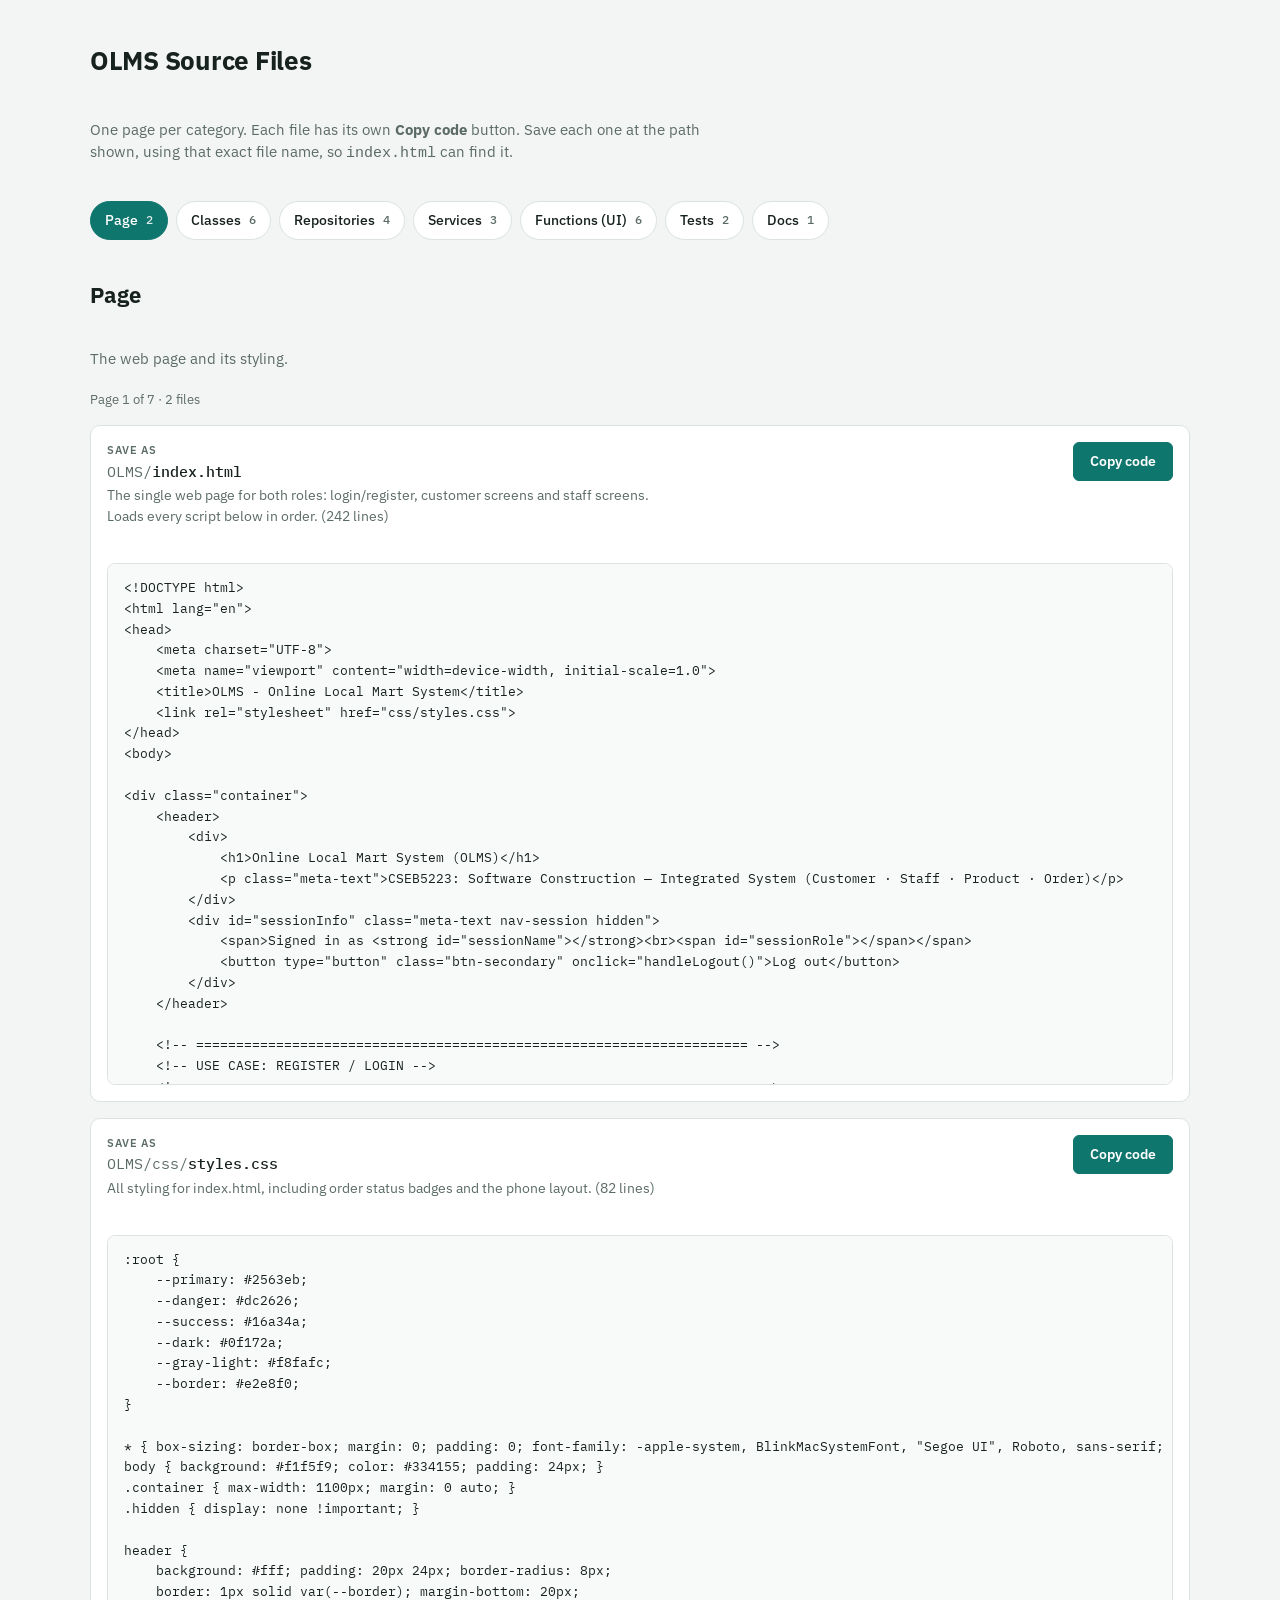
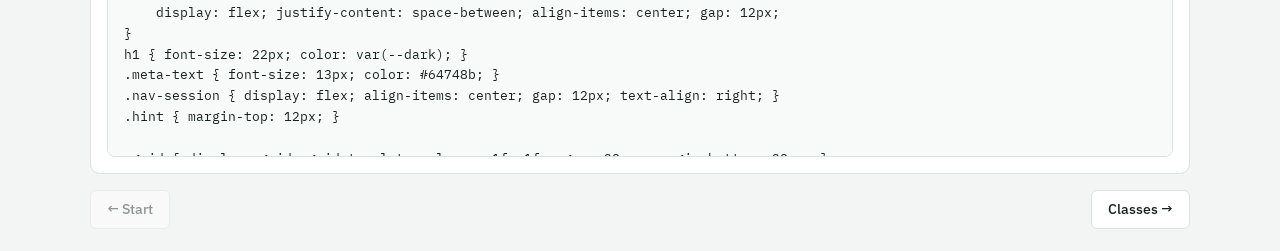
<file: OLMS Source Files.html>
<!doctype html><html><head><meta charset=utf8><meta name=viewport content="width=device-width,initial-scale=1,viewport-fit=cover"><style>:root{color-scheme:light;box-sizing:border-box;padding-top:env(safe-area-inset-top,0px);padding-bottom:env(safe-area-inset-bottom,0px)}html{scroll-padding-top:env(safe-area-inset-top,0px)}body{margin:0;padding:0;font:14px -apple-system,BlinkMacSystemFont,sans-serif;background:#fff;color:#000}img{max-width:100%}[hidden]:not([hidden=until-found i]){display:none!important}</style></head><body>
<title>OLMS Source Files</title>
<meta name="claude:viewport-fit-sides" content="cover">
<link rel="preconnect" href="https://fonts.googleapis.com">
<link rel="stylesheet" href="https://fonts.googleapis.com/css2?family=IBM+Plex+Mono:wght@400;500&family=IBM+Plex+Sans:wght@400;500;600;700&display=swap">
<style>
/* Layout: category tabs across the top; each category page stacks its files, each with its own copy button */
:root {
    --bg: #f3f5f4;
    --surface: #ffffff;
    --ink: #17221f;
    --muted: #5b6b66;
    --line: #dbe2df;
    --accent: #0f766e;
    --accent-soft: #e0f2ef;
    --code-bg: #f8faf9;
    --font-body: "IBM Plex Sans", "Segoe UI", system-ui, sans-serif;
    --font-mono: "IBM Plex Mono", Consolas, "Courier New", monospace;
}
@media (prefers-color-scheme: dark) {
    :root:not([data-theme="light"]) {
        --bg: #0f1514; --surface: #161e1c; --ink: #e3ebe8; --muted: #93a39e;
        --line: #26322f; --accent: #3cc2b2; --accent-soft: #15302c; --code-bg: #111816;
        color-scheme: dark;
    }
}
:root[data-theme="dark"] {
    --bg: #0f1514; --surface: #161e1c; --ink: #e3ebe8; --muted: #93a39e;
    --line: #26322f; --accent: #3cc2b2; --accent-soft: #15302c; --code-bg: #111816;
    color-scheme: dark;
}

body {
    background: var(--bg); color: var(--ink); font-family: var(--font-body); font-size: 15px; line-height: 1.5;
    padding-left: max(16px, env(safe-area-inset-left, 0px));
    padding-right: max(16px, env(safe-area-inset-right, 0px));
    padding-block: 24px;
}
.shell { max-width: 1100px; margin: 0 auto; display: grid; gap: 20px; }

header.intro { display: grid; gap: 6px; }
header.intro h1 { font-size: 26px; font-weight: 700; letter-spacing: -0.01em; text-wrap: balance; }
header.intro p { color: var(--muted); max-width: 72ch; }

nav.tabs { display: flex; flex-wrap: wrap; gap: 8px; }
.tab {
    font: inherit; font-size: 14px; font-weight: 500; cursor: pointer; padding: 8px 14px; border-radius: 999px;
    border: 1px solid var(--line); background: var(--surface); color: var(--ink);
    display: inline-flex; gap: 8px; align-items: center;
}
.tab .count { font-size: 12px; color: var(--muted); font-variant-numeric: tabular-nums; }
.tab[aria-current="page"] { background: var(--accent); border-color: var(--accent); color: var(--surface); }
.tab[aria-current="page"] .count { color: var(--surface); opacity: 0.85; }

main { min-width: 0; display: grid; gap: 16px; }
.page-head { display: grid; gap: 4px; }
.page-head h2 { font-size: 22px; font-weight: 700; }
.page-head p { color: var(--muted); max-width: 72ch; }
.page-head .meta { font-size: 13px; color: var(--muted); font-variant-numeric: tabular-nums; }

.file { min-width: 0; display: grid; gap: 10px; background: var(--surface); border: 1px solid var(--line); border-radius: 10px; padding: 16px; }
.file-head { display: flex; flex-wrap: wrap; gap: 12px; align-items: flex-start; justify-content: space-between; }
.file-head .titles { display: grid; gap: 2px; min-width: 0; }
.save-as { font-size: 11px; font-weight: 600; letter-spacing: 0.08em; text-transform: uppercase; color: var(--muted); }
.path { font-family: var(--font-mono); font-size: 15px; overflow-wrap: anywhere; }
.path .dir { color: var(--muted); }
.path .name { font-weight: 500; }
.purpose { color: var(--muted); font-size: 14px; max-width: 72ch; }
.status { font-size: 13px; color: var(--accent); min-height: 1.2em; }

button.btn {
    font: inherit; font-size: 14px; font-weight: 600; padding: 8px 16px; border-radius: 6px; cursor: pointer;
    border: 1px solid var(--accent); background: var(--accent); color: var(--surface); white-space: nowrap;
}
button.btn.ghost { background: var(--surface); color: var(--ink); border-color: var(--line); font-weight: 500; }
button.btn:disabled { opacity: 0.45; cursor: default; }
button:focus-visible { outline: 2px solid var(--accent); outline-offset: 2px; }

.code-wrap { border: 1px solid var(--line); border-radius: 8px; background: var(--code-bg); overflow: auto; max-height: 520px; }
pre { margin: 0; padding: 14px 16px; font-family: var(--font-mono); font-size: 13px; line-height: 1.6; tab-size: 4; white-space: pre; }
.pager { display: flex; justify-content: space-between; gap: 8px; flex-wrap: wrap; }
</style>

<div class="shell">
    <header class="intro">
        <h1>OLMS Source Files</h1>
        <p>One page per category. Each file has its own <strong>Copy code</strong> button. Save each one at the path shown, using that exact file name, so <code>index.html</code> can find it.</p>
    </header>
    <nav class="tabs" id="tabs" aria-label="Categories"></nav>
    <main>
        <div class="page-head">
            <h2 id="pageTitle"></h2>
            <p id="pageAbout"></p>
            <span class="meta" id="pageMeta"></span>
        </div>
        <div id="fileList" style="display: grid; gap: 16px;"></div>
        <div class="pager">
            <button type="button" class="btn ghost" id="prevBtn"></button>
            <button type="button" class="btn ghost" id="nextBtn"></button>
        </div>
    </main>
</div>

<script>
const FILES = [{"group":"Page","name":"index.html","dir":"OLMS/","purpose":"The single web page for both roles: login/register, customer screens and staff screens. Loads every script below in order.","content":"\u003c!DOCTYPE html\u003e\n\u003chtml lang=\"en\"\u003e\n\u003chead\u003e\n    \u003cmeta charset=\"UTF-8\"\u003e\n    \u003cmeta name=\"viewport\" content=\"width=device-width, initial-scale=1.0\"\u003e\n    \u003ctitle\u003eOLMS - Online Local Mart System\u003c/title\u003e\n    \u003clink rel=\"stylesheet\" href=\"css/styles.css\"\u003e\n\u003c/head\u003e\n\u003cbody\u003e\n\n\u003cdiv class=\"container\"\u003e\n    \u003cheader\u003e\n        \u003cdiv\u003e\n            \u003ch1\u003eOnline Local Mart System (OLMS)\u003c/h1\u003e\n            \u003cp class=\"meta-text\"\u003eCSEB5223: Software Construction — Integrated System (Customer · Staff · Product · Order)\u003c/p\u003e\n        \u003c/div\u003e\n        \u003cdiv id=\"sessionInfo\" class=\"meta-text nav-session hidden\"\u003e\n            \u003cspan\u003eSigned in as \u003cstrong id=\"sessionName\"\u003e\u003c/strong\u003e\u003cbr\u003e\u003cspan id=\"sessionRole\"\u003e\u003c/span\u003e\u003c/span\u003e\n            \u003cbutton type=\"button\" class=\"btn-secondary\" onclick=\"handleLogout()\"\u003eLog out\u003c/button\u003e\n        \u003c/div\u003e\n    \u003c/header\u003e\n\n    \u003c!-- ===================================================================== --\u003e\n    \u003c!-- USE CASE: REGISTER / LOGIN --\u003e\n    \u003c!-- ===================================================================== --\u003e\n    \u003csection id=\"authView\" class=\"grid\"\u003e\n        \u003cdiv class=\"card\"\u003e\n            \u003ch2\u003eLogin\u003c/h2\u003e\n            \u003cform id=\"loginForm\" onsubmit=\"handleLogin(event)\"\u003e\n                \u003cdiv class=\"form-group\"\u003e\n                    \u003clabel for=\"login_role\"\u003eLogin as:\u003c/label\u003e\n                    \u003cselect id=\"login_role\"\u003e\n                        \u003coption value=\"customer\"\u003eCustomer\u003c/option\u003e\n                        \u003coption value=\"staff\"\u003eStaff\u003c/option\u003e\n                    \u003c/select\u003e\n                \u003c/div\u003e\n                \u003cdiv class=\"form-group\"\u003e\n                    \u003clabel for=\"login_email\"\u003eEmail:\u003c/label\u003e\n                    \u003cinput type=\"email\" id=\"login_email\" required autocomplete=\"username\"\u003e\n                \u003c/div\u003e\n                \u003cdiv class=\"form-group\"\u003e\n                    \u003clabel for=\"login_password\"\u003ePassword:\u003c/label\u003e\n                    \u003cinput type=\"password\" id=\"login_password\" required autocomplete=\"current-password\"\u003e\n                \u003c/div\u003e\n                \u003cbutton type=\"submit\" class=\"btn-block\"\u003eLogin\u003c/button\u003e\n            \u003c/form\u003e\n            \u003cdiv id=\"loginFeedback\" class=\"message-box\"\u003e\u003c/div\u003e\n            \u003cp class=\"meta-text hint\"\u003eDemo accounts are listed in OLMS/README.md.\u003c/p\u003e\n        \u003c/div\u003e\n\n        \u003cdiv class=\"card\"\u003e\n            \u003ch2\u003eRegister (New Customer)\u003c/h2\u003e\n            \u003cform id=\"registerForm\" onsubmit=\"handleRegister(event)\"\u003e\n                \u003cdiv class=\"form-group\"\u003e\n                    \u003clabel for=\"register_name\"\u003eFull Name:\u003c/label\u003e\n                    \u003cinput type=\"text\" id=\"register_name\" required autocomplete=\"name\"\u003e\n                \u003c/div\u003e\n                \u003cdiv class=\"form-group\"\u003e\n                    \u003clabel for=\"register_email\"\u003eEmail:\u003c/label\u003e\n                    \u003cinput type=\"email\" id=\"register_email\" required autocomplete=\"email\"\u003e\n                \u003c/div\u003e\n                \u003cdiv class=\"form-row\" style=\"margin-top: 0;\"\u003e\n                    \u003cdiv class=\"form-group\" style=\"flex: 1;\"\u003e\n                        \u003clabel for=\"register_phone\"\u003ePhone:\u003c/label\u003e\n                        \u003cinput type=\"tel\" id=\"register_phone\" required placeholder=\"012-3456789\" autocomplete=\"tel\"\u003e\n                    \u003c/div\u003e\n                    \u003cdiv class=\"form-group\" style=\"flex: 1;\"\u003e\n                        \u003clabel for=\"register_password\"\u003ePassword (min 6):\u003c/label\u003e\n                        \u003cinput type=\"password\" id=\"register_password\" required minlength=\"6\" autocomplete=\"new-password\"\u003e\n                    \u003c/div\u003e\n                \u003c/div\u003e\n                \u003cbutton type=\"submit\" class=\"btn-block\"\u003eCreate Account\u003c/button\u003e\n            \u003c/form\u003e\n            \u003cdiv id=\"registerFeedback\" class=\"message-box\"\u003e\u003c/div\u003e\n        \u003c/div\u003e\n    \u003c/section\u003e\n\n    \u003c!-- ===================================================================== --\u003e\n    \u003c!-- CUSTOMER VIEW: Browse · View Details · Place Order · View Order Status --\u003e\n    \u003c!-- ===================================================================== --\u003e\n    \u003csection id=\"customerView\" class=\"hidden\"\u003e\n        \u003cdiv class=\"grid\"\u003e\n            \u003cdiv class=\"card\"\u003e\n                \u003ch2\u003eBrowse Products\u003c/h2\u003e\n                \u003cform onsubmit=\"handleBrowseProducts(event)\"\u003e\n                    \u003cdiv class=\"form-row\" style=\"margin-top: 0;\"\u003e\n                        \u003cinput type=\"text\" id=\"browse_query\" placeholder=\"Search by name or ID...\" aria-label=\"Search products\" style=\"flex: 2;\"\u003e\n                        \u003cbutton type=\"submit\" style=\"flex: 1;\"\u003eSearch\u003c/button\u003e\n                        \u003cbutton type=\"button\" class=\"btn-secondary\" onclick=\"handleShowAllProducts()\" style=\"flex: 1;\"\u003eShow All\u003c/button\u003e\n                    \u003c/div\u003e\n                \u003c/form\u003e\n                \u003cdiv id=\"browseFeedback\" class=\"message-box\"\u003e\u003c/div\u003e\n                \u003cdiv id=\"catalogueDisplay\"\u003e\u003c/div\u003e\n            \u003c/div\u003e\n\n            \u003cdiv class=\"card\"\u003e\n                \u003ch2\u003eProduct Details\u003c/h2\u003e\n                \u003cdiv id=\"productDetailsDisplay\" class=\"meta-text\"\u003e\u003c/div\u003e\n\n                \u003ch2 class=\"section-gap\"\u003eMy Cart\u003c/h2\u003e\n                \u003cdiv id=\"cartDisplay\"\u003e\u003c/div\u003e\n                \u003cdiv id=\"cartTotal\" class=\"cart-total\"\u003e\u003c/div\u003e\n                \u003cbutton type=\"button\" id=\"placeOrderBtn\" class=\"btn-block\" onclick=\"handlePlaceOrder()\"\u003ePlace Order\u003c/button\u003e\n                \u003cdiv id=\"cartFeedback\" class=\"message-box\"\u003e\u003c/div\u003e\n            \u003c/div\u003e\n        \u003c/div\u003e\n\n        \u003cdiv class=\"card-full\"\u003e\n            \u003ch2\u003eMy Orders (Order Status)\u003c/h2\u003e\n            \u003cdiv id=\"customerOrdersDisplay\"\u003e\u003c/div\u003e\n        \u003c/div\u003e\n    \u003c/section\u003e\n\n    \u003c!-- ===================================================================== --\u003e\n    \u003c!-- STAFF VIEW: Manage Product (Lab 3 \u0026 4 CRUD) · View Order · Update Status --\u003e\n    \u003c!-- ===================================================================== --\u003e\n    \u003csection id=\"staffView\" class=\"hidden\"\u003e\n        \u003cdiv class=\"grid\"\u003e\n            \u003c!-- 1. CREATE FUNCTION CONSTRUCTION --\u003e\n            \u003cdiv class=\"card\"\u003e\n                \u003ch2\u003e1. Create Product\u003c/h2\u003e\n                \u003cform id=\"createProductForm\" onsubmit=\"handleCreateProduct(event)\"\u003e\n                    \u003cdiv class=\"form-group\"\u003e\n                        \u003clabel for=\"create_productID\"\u003eProduct ID (e.g., P005):\u003c/label\u003e\n                        \u003cinput type=\"text\" id=\"create_productID\" required placeholder=\"P005\"\u003e\n                    \u003c/div\u003e\n                    \u003cdiv class=\"form-group\"\u003e\n                        \u003clabel for=\"create_name\"\u003eProduct Name:\u003c/label\u003e\n                        \u003cinput type=\"text\" id=\"create_name\" required placeholder=\"Product title\"\u003e\n                    \u003c/div\u003e\n                    \u003cdiv class=\"form-row\"\u003e\n                        \u003cdiv class=\"form-group\" style=\"flex: 1;\"\u003e\n                            \u003clabel for=\"create_price\"\u003ePrice ($):\u003c/label\u003e\n                            \u003cinput type=\"number\" step=\"0.01\" min=\"0\" id=\"create_price\" required placeholder=\"0.00\"\u003e\n                        \u003c/div\u003e\n                        \u003cdiv class=\"form-group\" style=\"flex: 1;\"\u003e\n                            \u003clabel for=\"create_stockQuantity\"\u003eStock Quantity:\u003c/label\u003e\n                            \u003cinput type=\"number\" min=\"0\" id=\"create_stockQuantity\" required placeholder=\"0\"\u003e\n                        \u003c/div\u003e\n                    \u003c/div\u003e\n                    \u003cbutton type=\"submit\" class=\"btn-block\"\u003eAdd Product to Inventory\u003c/button\u003e\n                \u003c/form\u003e\n                \u003cdiv id=\"createFeedback\" class=\"message-box\"\u003e\u003c/div\u003e\n            \u003c/div\u003e\n\n            \u003c!-- 2. SEARCH FUNCTION CONSTRUCTION --\u003e\n            \u003cdiv class=\"card\"\u003e\n                \u003ch2\u003e2. Search Product\u003c/h2\u003e\n                \u003cform onsubmit=\"handleSearchProduct(event)\"\u003e\n                    \u003cdiv class=\"form-group\"\u003e\n                        \u003clabel for=\"search_query\"\u003eSearch by Product ID or Name:\u003c/label\u003e\n                        \u003cdiv class=\"form-row\" style=\"margin-top: 0;\"\u003e\n                            \u003cinput type=\"text\" id=\"search_query\" required placeholder=\"Enter ID (P001) or Name...\" style=\"flex: 2;\"\u003e\n                            \u003cbutton type=\"submit\" style=\"flex: 1;\"\u003eSearch\u003c/button\u003e\n                        \u003c/div\u003e\n                    \u003c/div\u003e\n                \u003c/form\u003e\n                \u003cdiv id=\"searchFeedback\" class=\"message-box\"\u003e\u003c/div\u003e\n                \u003cdiv id=\"searchResultsDisplay\"\u003e\u003c/div\u003e\n            \u003c/div\u003e\n        \u003c/div\u003e\n\n        \u003c!-- 3 \u0026 4. EDIT \u0026 DELETE WORKSPACE --\u003e\n        \u003cdiv id=\"editDeleteSection\" class=\"card-full hidden\"\u003e\n            \u003ch2 id=\"editTitle\"\u003e3 \u0026 4. Edit / Delete Product\u003c/h2\u003e\n            \u003cform id=\"editForm\" onsubmit=\"handleSaveEdit(event)\"\u003e\n                \u003cinput type=\"hidden\" id=\"edit_productID\"\u003e\n                \u003cdiv class=\"form-row\"\u003e\n                    \u003cdiv class=\"form-group\" style=\"flex: 2;\"\u003e\n                        \u003clabel for=\"edit_name\"\u003eProduct Name:\u003c/label\u003e\n                        \u003cinput type=\"text\" id=\"edit_name\" required\u003e\n                    \u003c/div\u003e\n                    \u003cdiv class=\"form-group\" style=\"flex: 1;\"\u003e\n                        \u003clabel for=\"edit_price\"\u003ePrice ($):\u003c/label\u003e\n                        \u003cinput type=\"number\" step=\"0.01\" min=\"0\" id=\"edit_price\" required\u003e\n                    \u003c/div\u003e\n                    \u003cdiv class=\"form-group\" style=\"flex: 1;\"\u003e\n                        \u003clabel for=\"edit_stockQuantity\"\u003eStock Quantity:\u003c/label\u003e\n                        \u003cinput type=\"number\" min=\"0\" id=\"edit_stockQuantity\" required\u003e\n                    \u003c/div\u003e\n                \u003c/div\u003e\n                \u003cdiv class=\"form-row\"\u003e\n                    \u003cbutton type=\"submit\" style=\"flex: 1;\"\u003eSave Changes\u003c/button\u003e\n                    \u003cbutton type=\"button\" class=\"btn-danger\" onclick=\"handleDeletePrompt()\" style=\"flex: 1;\"\u003eDelete Product\u003c/button\u003e\n                    \u003cbutton type=\"button\" class=\"btn-secondary\" onclick=\"closeEditWorkspace()\" style=\"flex: 1;\"\u003eCancel\u003c/button\u003e\n                \u003c/div\u003e\n            \u003c/form\u003e\n            \u003cdiv id=\"editFeedback\" class=\"message-box\"\u003e\u003c/div\u003e\n        \u003c/div\u003e\n\n        \u003c!-- 5. DATA DISPLAY FUNCTION CONSTRUCTION --\u003e\n        \u003cdiv class=\"card-full\"\u003e\n            \u003ch2\u003e5. Product Inventory\u003c/h2\u003e\n            \u003cdiv id=\"inventoryDisplay\"\u003e\u003c/div\u003e\n        \u003c/div\u003e\n\n        \u003c!-- 6. ORDER MANAGEMENT (View Order · Update Order Status) --\u003e\n        \u003cdiv class=\"card-full\"\u003e\n            \u003cdiv class=\"section-heading\"\u003e\n                \u003ch2\u003e6. Customer Orders\u003c/h2\u003e\n                \u003cselect id=\"order_status_filter\" class=\"status-select\" aria-label=\"Filter orders by status\" onchange=\"renderOrderManagement()\"\u003e\n                    \u003coption value=\"\"\u003eAll statuses\u003c/option\u003e\n                    \u003coption value=\"Pending\"\u003ePending\u003c/option\u003e\n                    \u003coption value=\"Processing\"\u003eProcessing\u003c/option\u003e\n                    \u003coption value=\"Shipped\"\u003eShipped\u003c/option\u003e\n                    \u003coption value=\"Delivered\"\u003eDelivered\u003c/option\u003e\n                    \u003coption value=\"Cancelled\"\u003eCancelled\u003c/option\u003e\n                \u003c/select\u003e\n            \u003c/div\u003e\n            \u003cdiv id=\"orderFeedback\" class=\"message-box\"\u003e\u003c/div\u003e\n            \u003cdiv id=\"orderManagementDisplay\"\u003e\u003c/div\u003e\n        \u003c/div\u003e\n    \u003c/section\u003e\n\u003c/div\u003e\n\n\u003c!-- Domain layer (models) --\u003e\n\u003cscript src=\"js/models/OrderStatus.js\"\u003e\u003c/script\u003e\n\u003cscript src=\"js/models/Validator.js\"\u003e\u003c/script\u003e\n\u003cscript src=\"js/models/Product.js\"\u003e\u003c/script\u003e\n\u003cscript src=\"js/models/Customer.js\"\u003e\u003c/script\u003e\n\u003cscript src=\"js/models/Staff.js\"\u003e\u003c/script\u003e\n\u003cscript src=\"js/models/Order.js\"\u003e\u003c/script\u003e\n\u003c!-- Data layer (repositories) --\u003e\n\u003cscript src=\"js/repositories/ProductRepository.js\"\u003e\u003c/script\u003e\n\u003cscript src=\"js/repositories/CustomerRepository.js\"\u003e\u003c/script\u003e\n\u003cscript src=\"js/repositories/StaffRepository.js\"\u003e\u003c/script\u003e\n\u003cscript src=\"js/repositories/OrderRepository.js\"\u003e\u003c/script\u003e\n\u003c!-- Service layer --\u003e\n\u003cscript src=\"js/services/OrderService.js\"\u003e\u003c/script\u003e\n\u003cscript src=\"js/services/AuthService.js\"\u003e\u003c/script\u003e\n\u003cscript src=\"js/services/SystemFactory.js\"\u003e\u003c/script\u003e\n\u003c!-- Presentation layer (controllers) --\u003e\n\u003cscript src=\"js/ui/UiHelpers.js\"\u003e\u003c/script\u003e\n\u003cscript src=\"js/ui/AuthController.js\"\u003e\u003c/script\u003e\n\u003cscript src=\"js/ui/CustomerController.js\"\u003e\u003c/script\u003e\n\u003cscript src=\"js/ui/StaffProductController.js\"\u003e\u003c/script\u003e\n\u003cscript src=\"js/ui/StaffOrderController.js\"\u003e\u003c/script\u003e\n\u003cscript src=\"js/ui/App.js\"\u003e\u003c/script\u003e\n\n\u003c/body\u003e\n\u003c/html\u003e\n"},{"group":"Page","name":"styles.css","dir":"OLMS/css/","purpose":"All styling for index.html, including order status badges and the phone layout.","content":":root {\n    --primary: #2563eb;\n    --danger: #dc2626;\n    --success: #16a34a;\n    --dark: #0f172a;\n    --gray-light: #f8fafc;\n    --border: #e2e8f0;\n}\n\n* { box-sizing: border-box; margin: 0; padding: 0; font-family: -apple-system, BlinkMacSystemFont, \"Segoe UI\", Roboto, sans-serif; }\nbody { background: #f1f5f9; color: #334155; padding: 24px; }\n.container { max-width: 1100px; margin: 0 auto; }\n.hidden { display: none !important; }\n\nheader {\n    background: #fff; padding: 20px 24px; border-radius: 8px;\n    border: 1px solid var(--border); margin-bottom: 20px;\n    display: flex; justify-content: space-between; align-items: center; gap: 12px;\n}\nh1 { font-size: 22px; color: var(--dark); }\n.meta-text { font-size: 13px; color: #64748b; }\n.nav-session { display: flex; align-items: center; gap: 12px; text-align: right; }\n.hint { margin-top: 12px; }\n\n.grid { display: grid; grid-template-columns: 1fr 1fr; gap: 20px; margin-bottom: 20px; }\n.card { background: #fff; padding: 20px; border-radius: 8px; border: 1px solid var(--border); }\n.card-full { background: #fff; padding: 20px; border-radius: 8px; border: 1px solid var(--border); margin-bottom: 20px; }\nh2 { font-size: 16px; margin-bottom: 12px; color: var(--dark); border-bottom: 2px solid var(--border); padding-bottom: 8px; }\n.section-gap { margin-top: 24px; }\n.section-heading { display: flex; justify-content: space-between; align-items: center; gap: 10px; flex-wrap: wrap; }\n.section-heading h2 { flex: 1; }\n\n.form-group { display: flex; flex-direction: column; gap: 6px; margin-bottom: 12px; }\nlabel { font-size: 12px; font-weight: 600; color: #475569; }\ninput, select, button { padding: 8px 12px; border: 1px solid var(--border); border-radius: 6px; font-size: 13px; outline: none; }\ninput:focus, select:focus { border-color: var(--primary); }\nselect { background: #fff; }\n.form-row { display: flex; gap: 10px; margin-top: 10px; }\n\nbutton { background-color: var(--primary); color: #fff; border: none; cursor: pointer; font-weight: 500; }\nbutton:hover { opacity: 0.9; }\nbutton:disabled { opacity: 0.5; cursor: not-allowed; }\nbutton.btn-danger { background-color: var(--danger); }\nbutton.btn-secondary { background-color: #64748b; }\n.btn-block { width: 100%; margin-top: 6px; }\n\n/* Status \u0026 Alert Messages */\n.message-box { padding: 10px 14px; border-radius: 6px; font-size: 13px; margin-top: 10px; display: none; }\n.msg-success { background: #dcfce7; color: #166534; border: 1px solid #bbf7d0; display: block; }\n.msg-error { background: #fee2e2; color: #991b1b; border: 1px solid #fecaca; display: block; }\n.msg-info { background: #e0f2fe; color: #075985; border: 1px solid #bae6fd; display: block; }\n\ntable { width: 100%; border-collapse: collapse; margin-top: 10px; font-size: 13px; }\nth, td { text-align: left; padding: 10px; border-bottom: 1px solid var(--border); vertical-align: middle; }\nth { background: #f8fafc; color: #475569; font-weight: 600; }\n.empty-cell { text-align: center; color: #94a3b8; }\n.btn-action { padding: 4px 8px; font-size: 11px; margin-right: 4px; border-radius: 4px; }\n.qty-input { width: 60px; padding: 4px 6px; font-size: 12px; margin-right: 4px; }\n.status-select { padding: 4px 6px; font-size: 12px; margin-right: 4px; }\n\n.cart-total { text-align: right; font-weight: 600; color: var(--dark); margin-top: 10px; }\n.details-list { display: grid; grid-template-columns: auto 1fr; gap: 6px 16px; font-size: 13px; }\n.details-list dt { font-weight: 600; color: #475569; }\n.details-list dd { color: var(--dark); }\n\n/* Order status badges */\n.badge { display: inline-block; padding: 2px 10px; border-radius: 999px; font-size: 11px; font-weight: 600; }\n.badge-pending { background: #fef9c3; color: #854d0e; }\n.badge-processing { background: #e0f2fe; color: #075985; }\n.badge-shipped { background: #ede9fe; color: #5b21b6; }\n.badge-delivered { background: #dcfce7; color: #166534; }\n.badge-cancelled { background: #f1f5f9; color: #475569; }\n\n@media (max-width: 760px) {\n    body { padding: 12px; }\n    header { flex-direction: column; align-items: flex-start; }\n    .nav-session { text-align: left; }\n    .grid { grid-template-columns: 1fr; }\n    .form-row { flex-wrap: wrap; }\n    .table-scroll { overflow-x: auto; }\n}\n"},{"group":"Classes","name":"OrderStatus.js","dir":"OLMS/js/models/","purpose":"OrderStatus enum (Pending, Processing, Shipped, Delivered, Cancelled) and the allowed status changes.","content":"/**\n * OrderStatus Enumeration\n * Constants use UPPER_SNAKE_CASE keys per Naming Conventions 3(a)\n */\nconst OrderStatus = Object.freeze({\n    PENDING: \"Pending\",\n    PROCESSING: \"Processing\",\n    SHIPPED: \"Shipped\",\n    DELIVERED: \"Delivered\",\n    CANCELLED: \"Cancelled\"\n});\n\n// Allowed lifecycle: Pending -\u003e Processing -\u003e Shipped -\u003e Delivered (cancel only before shipping)\nconst ORDER_STATUS_FLOW = Object.freeze({\n    [OrderStatus.PENDING]: [OrderStatus.PROCESSING, OrderStatus.CANCELLED],\n    [OrderStatus.PROCESSING]: [OrderStatus.SHIPPED, OrderStatus.CANCELLED],\n    [OrderStatus.SHIPPED]: [OrderStatus.DELIVERED],\n    [OrderStatus.DELIVERED]: [],\n    [OrderStatus.CANCELLED]: []\n});\n"},{"group":"Classes","name":"Validator.js","dir":"OLMS/js/models/","purpose":"Shared checks for names, emails, phone numbers and passwords used by Customer and Staff.","content":"/**\n * Validator — shared input rules for Customer and Staff entities\n */\nconst Validator = Object.freeze({\n    requireText(value, label) {\n        if (typeof value !== \"string\" || value.trim() === \"\") throw new Error(`${label} cannot be empty.`);\n        return value.trim();\n    },\n\n    email(value) {\n        const email = String(value ?? \"\").trim().toLowerCase();\n        if (!/^[^\\s@]+@[^\\s@]+\\.[^\\s@]+$/.test(email)) throw new Error(\"Please enter a valid email address.\");\n        return email;\n    },\n\n    phone(value) {\n        const phone = String(value ?? \"\").trim();\n        if (!/^\\+?[0-9][0-9\\s-]{6,18}$/.test(phone)) throw new Error(\"Phone must contain 7-19 digits (spaces and dashes allowed).\");\n        return phone;\n    },\n\n    password(value) {\n        const password = String(value ?? \"\");\n        if (password.length \u003c 6) throw new Error(\"Password must be at least 6 characters.\");\n        return password;\n    }\n});\n"},{"group":"Classes","name":"Product.js","dir":"OLMS/js/models/","purpose":"Product class: private fields, validating setters, getDetails(), updateProduct(), plus stock methods used by orders.","content":"/**\n * Product Entity Class\n * Encapsulation: Strict private fields with explicit Getters \u0026 Setters\n * UML: getDetails(), updateProduct()\n */\nclass Product {\n    #productID;\n    #name;\n    #price;\n    #stockQuantity;\n\n    constructor(productID, name, price, stockQuantity) {\n        this.#productID = Product.#validateID(productID);\n        this.name = name;\n        this.price = price;\n        this.stockQuantity = stockQuantity;\n    }\n\n    // --- Getters ---\n    get productID() { return this.#productID; }\n    get name() { return this.#name; }\n    get price() { return this.#price; }\n    get stockQuantity() { return this.#stockQuantity; }\n\n    // --- Setters ---\n    set name(value) {\n        if (typeof value !== \"string\" || value.trim() === \"\") throw new Error(\"Product name cannot be empty.\");\n        this.#name = value.trim();\n    }\n\n    set price(value) {\n        const parsed = Number(value);\n        if (String(value).trim() === \"\" || !Number.isFinite(parsed) || parsed \u003c 0) throw new Error(\"Price must be a non-negative decimal.\");\n        if (Math.abs(parsed * 100 - Math.round(parsed * 100)) \u003e 1e-6) throw new Error(\"Price can have at most 2 decimal places.\");\n        this.#price = Math.round(parsed * 100) / 100;\n    }\n\n    set stockQuantity(value) {\n        const parsed = Number(value);\n        if (String(value).trim() === \"\" || !Number.isSafeInteger(parsed) || parsed \u003c 0) throw new Error(\"stockQuantity must be a non-negative integer.\");\n        this.#stockQuantity = parsed;\n    }\n\n    // --- UML Methods ---\n    getDetails() {\n        return {\n            productID: this.#productID,\n            name: this.#name,\n            price: this.#price,\n            stockQuantity: this.#stockQuantity\n        };\n    }\n\n    updateProduct(name, price, stockQuantity) {\n        const validated = new Product(this.#productID, name, price, stockQuantity);\n        this.#name = validated.name;\n        this.#price = validated.price;\n        this.#stockQuantity = validated.stockQuantity;\n    }\n\n    // --- Order integration: stock movements ---\n    reduceStock(quantity) {\n        const amount = Product.toQuantity(quantity);\n        if (amount \u003e this.#stockQuantity) {\n            throw new Error(`Insufficient stock for \"${this.#name}\": only ${this.#stockQuantity} left.`);\n        }\n        this.#stockQuantity -= amount;\n    }\n\n    restoreStock(quantity) {\n        this.#stockQuantity += Product.toQuantity(quantity);\n    }\n\n    static toQuantity(value) {\n        const parsed = Number(value);\n        if (String(value).trim() === \"\" || !Number.isSafeInteger(parsed) || parsed \u003c 1) {\n            throw new Error(\"Quantity must be a whole number of at least 1.\");\n        }\n        return parsed;\n    }\n\n    static #validateID(productID) {\n        const id = String(productID ?? \"\").trim().toUpperCase();\n        if (!/^P\\d{3,}$/.test(id)) throw new Error(\"Product ID must be \u0027P\u0027 followed by at least 3 digits (e.g., P005).\");\n        return id;\n    }\n}\n"},{"group":"Classes","name":"Customer.js","dir":"OLMS/js/models/","purpose":"Customer class: register(), login(), browseProduct(), viewProductDetails(), cart, placeOrder(), viewOrderStatus().","content":"/**\n * Customer Entity Class\n * UML: register(), login(), browseProduct(), viewProductDetails(), placeOrder(), viewOrderStatus()\n */\nclass Customer {\n    #customerID;\n    #name;\n    #email;\n    #phone;\n    #password;\n    #cart = new Map(); // productID -\u003e quantity\n\n    constructor(customerID, name, email, phone, password) {\n        this.#customerID = Validator.requireText(String(customerID ?? \"\"), \"Customer ID\");\n        this.#name = Validator.requireText(name, \"Customer name\");\n        this.#email = Validator.email(email);\n        this.#phone = Validator.phone(phone);\n        this.#password = Validator.password(password);\n    }\n\n    // --- Getters ---\n    get customerID() { return this.#customerID; }\n    get name() { return this.#name; }\n    get email() { return this.#email; }\n    get phone() { return this.#phone; }\n\n    // UML: register() — creates, validates and stores a new customer account\n    static register(customerRepo, name, email, phone, password) {\n        const customer = new Customer(customerRepo.nextId(), name, email, phone, password);\n        return customerRepo.save(customer);\n    }\n\n    // UML: login() — verifies this customer\u0027s login details\n    login(password) {\n        return this.#password === String(password ?? \"\");\n    }\n\n    // UML: browseProduct() — search and list products (empty query lists all)\n    browseProduct(productRepo, query = \"\") {\n        return productRepo.findAny(query);\n    }\n\n    // UML: viewProductDetails()\n    viewProductDetails(productRepo, productID) {\n        const product = productRepo.findById(productID);\n        if (!product) throw new Error(`Product ${productID} is no longer available.`);\n        return product.getDetails();\n    }\n\n    // --- Cart: products selected before placeOrder() ---\n    addToCart(product, quantity) {\n        const total = (this.#cart.get(product.productID) || 0) + Product.toQuantity(quantity);\n        if (total \u003e product.stockQuantity) {\n            throw new Error(`Only ${product.stockQuantity} unit(s) of \"${product.name}\" in stock.`);\n        }\n        this.#cart.set(product.productID, total);\n    }\n\n    removeFromCart(productID) { this.#cart.delete(productID); }\n    clearCart() { this.#cart.clear(); }\n\n    getCart() {\n        return [...this.#cart].map(([productID, quantity]) =\u003e ({ productID, quantity }));\n    }\n\n    // UML: placeOrder() — converts the cart into a pending Order\n    placeOrder(orderService) {\n        return orderService.placeOrder(this);\n    }\n\n    // UML: viewOrderStatus() — this customer\u0027s orders with their current status\n    viewOrderStatus(orderRepo) {\n        return orderRepo.findByCustomer(this.#customerID);\n    }\n}\n"},{"group":"Classes","name":"Staff.js","dir":"OLMS/js/models/","purpose":"Staff class: login(), manageProduct(), viewOrder(), updateOrderStatus().","content":"/**\n * Staff Entity Class\n * UML: login(), manageProduct(), viewOrder(), updateOrderStatus()\n */\nclass Staff {\n    #staffID;\n    #name;\n    #email;\n    #role;\n    #password;\n\n    constructor(staffID, name, email, role, password) {\n        this.#staffID = Validator.requireText(String(staffID ?? \"\"), \"Staff ID\");\n        this.#name = Validator.requireText(name, \"Staff name\");\n        this.#email = Validator.email(email);\n        this.#role = Validator.requireText(role, \"Staff role\");\n        this.#password = Validator.password(password);\n    }\n\n    // --- Getters ---\n    get staffID() { return this.#staffID; }\n    get name() { return this.#name; }\n    get email() { return this.#email; }\n    get role() { return this.#role; }\n\n    // UML: login() — verifies staff credentials\n    login(password) {\n        return this.#password === String(password ?? \"\");\n    }\n\n    // UML: manageProduct() — coordinates create / update / delete on the product inventory\n    manageProduct(productRepo, action, data = {}) {\n        if (action === \"create\") {\n            return productRepo.create(new Product(data.productID, data.name, data.price, data.stockQuantity));\n        }\n        if (action === \"update\") {\n            const updated = productRepo.update(data.productID, data.name, data.price, data.stockQuantity);\n            if (!updated) throw new Error(`Product ${data.productID} no longer exists.`);\n            return updated;\n        }\n        if (action === \"delete\") {\n            if (!productRepo.delete(data.productID)) throw new Error(`Product ${data.productID} no longer exists.`);\n            return true;\n        }\n        throw new Error(`Unknown product action: ${action}`);\n    }\n\n    // UML: viewOrder() — all mart orders, optionally filtered by status\n    viewOrder(orderRepo, status = \"\") {\n        const orders = orderRepo.getAll();\n        return status ? orders.filter(order =\u003e order.getOrderStatus() === status) : orders;\n    }\n\n    // UML: updateOrderStatus()\n    updateOrderStatus(orderService, orderID, newStatus) {\n        return orderService.updateOrderStatus(orderID, newStatus);\n    }\n}\n"},{"group":"Classes","name":"Order.js","dir":"OLMS/js/models/","purpose":"Order class: createOrder(), getOrderStatus(), updateStatus(); keeps the price paid for each product.","content":"/**\n * Order Entity Class\n * UML: createOrder(), getOrderStatus(), updateStatus()\n * Association: Order \"contains\" Product (price snapshot taken when the order is placed)\n */\nclass Order {\n    #orderID;\n    #customerID;\n    #items;\n    #totalAmount;\n    #status;\n    #createdAt;\n\n    constructor(orderID, customerID, items) {\n        if (!Array.isArray(items) || items.length === 0) throw new Error(\"An order must contain at least one product.\");\n        this.#orderID = orderID;\n        this.#customerID = customerID;\n        this.#items = items.map(item =\u003e Object.freeze({ ...item }));\n        this.#totalAmount = Order.#sumItems(this.#items);\n        this.#status = OrderStatus.PENDING;\n        this.#createdAt = new Date();\n    }\n\n    // UML: createOrder() — builds an order from { product, quantity } lines\n    static createOrder(orderID, customerID, lines) {\n        const items = lines.map(({ product, quantity }) =\u003e ({\n            productID: product.productID,\n            name: product.name,\n            unitPrice: product.price,\n            quantity\n        }));\n        return new Order(orderID, customerID, items);\n    }\n\n    // --- Getters ---\n    get orderID() { return this.#orderID; }\n    get customerID() { return this.#customerID; }\n    get totalAmount() { return this.#totalAmount; }\n    get createdAt() { return this.#createdAt; }\n    getItems() { return [...this.#items]; }\n\n    // UML: getOrderStatus()\n    getOrderStatus() { return this.#status; }\n\n    // UML: updateStatus() — only transitions allowed by ORDER_STATUS_FLOW\n    updateStatus(newStatus) {\n        if (!this.getNextStatuses().includes(newStatus)) {\n            throw new Error(`Cannot change order ${this.#orderID} from ${this.#status} to ${newStatus}.`);\n        }\n        this.#status = newStatus;\n    }\n\n    getNextStatuses() {\n        return [...(ORDER_STATUS_FLOW[this.#status] || [])];\n    }\n\n    // Sum in cents to avoid floating-point drift in totalAmount\n    static #sumItems(items) {\n        const cents = items.reduce((sum, item) =\u003e sum + Math.round(item.unitPrice * 100) * item.quantity, 0);\n        return cents / 100;\n    }\n}\n"},{"group":"Repositories","name":"ProductRepository.js","dir":"OLMS/js/repositories/","purpose":"Stores products: create, find by ID, search, update, delete.","content":"/**\n * ProductRepository (CRUD Service)\n * Enforces function length \u003c= 30 lines rule\n */\nclass ProductRepository {\n    #storage = [];\n\n    getAll() {\n        return [...this.#storage];\n    }\n\n    findById(productID) {\n        const id = String(productID ?? \"\").trim().toUpperCase();\n        return this.#storage.find(p =\u003e p.productID === id) || null;\n    }\n\n    // Matches ID or name; an empty query returns every product\n    findAny(query) {\n        const q = String(query ?? \"\").trim().toLowerCase();\n        if (!q) return this.getAll();\n        return this.#storage.filter(p =\u003e\n            p.productID.toLowerCase().includes(q) ||\n            p.name.toLowerCase().includes(q)\n        );\n    }\n\n    create(product) {\n        if (this.findById(product.productID)) {\n            throw new Error(`Product ID ${product.productID} already exists in database.`);\n        }\n        this.#storage.push(product);\n        return product;\n    }\n\n    update(productID, name, price, stockQuantity) {\n        const product = this.findById(productID);\n        if (!product) return null;\n        product.updateProduct(name, price, stockQuantity);\n        return product;\n    }\n\n    delete(productID) {\n        const product = this.findById(productID);\n        if (!product) return false;\n        this.#storage.splice(this.#storage.indexOf(product), 1);\n        return true;\n    }\n}\n"},{"group":"Repositories","name":"CustomerRepository.js","dir":"OLMS/js/repositories/","purpose":"Stores customer accounts and generates customer IDs (C001, C002...).","content":"/**\n * CustomerRepository — stores Customer accounts (email is unique)\n */\nclass CustomerRepository {\n    #storage = [];\n\n    nextId() {\n        return `C${String(this.#storage.length + 1).padStart(3, \"0\")}`;\n    }\n\n    save(customer) {\n        if (this.findByEmail(customer.email)) {\n            throw new Error(`An account with email ${customer.email} already exists.`);\n        }\n        this.#storage.push(customer);\n        return customer;\n    }\n\n    findByEmail(email) {\n        const query = String(email ?? \"\").trim().toLowerCase();\n        return this.#storage.find(c =\u003e c.email === query) || null;\n    }\n\n    findById(customerID) {\n        return this.#storage.find(c =\u003e c.customerID === customerID) || null;\n    }\n\n    getAll() {\n        return [...this.#storage];\n    }\n}\n"},{"group":"Repositories","name":"StaffRepository.js","dir":"OLMS/js/repositories/","purpose":"Stores staff accounts.","content":"/**\n * StaffRepository — stores mart Staff accounts (email is unique)\n */\nclass StaffRepository {\n    #storage = [];\n\n    save(staff) {\n        if (this.findByEmail(staff.email)) {\n            throw new Error(`A staff account with email ${staff.email} already exists.`);\n        }\n        this.#storage.push(staff);\n        return staff;\n    }\n\n    findByEmail(email) {\n        const query = String(email ?? \"\").trim().toLowerCase();\n        return this.#storage.find(s =\u003e s.email === query) || null;\n    }\n\n    getAll() {\n        return [...this.#storage];\n    }\n}\n"},{"group":"Repositories","name":"OrderRepository.js","dir":"OLMS/js/repositories/","purpose":"Stores orders and generates order IDs (ORD0001...).","content":"/**\n * OrderRepository — stores placed Orders\n */\nclass OrderRepository {\n    #storage = [];\n\n    nextId() {\n        return `ORD${String(this.#storage.length + 1).padStart(4, \"0\")}`;\n    }\n\n    save(order) {\n        if (this.findById(order.orderID)) throw new Error(`Order ${order.orderID} already exists.`);\n        this.#storage.push(order);\n        return order;\n    }\n\n    findById(orderID) {\n        const id = String(orderID ?? \"\").trim().toUpperCase();\n        return this.#storage.find(o =\u003e o.orderID === id) || null;\n    }\n\n    findByCustomer(customerID) {\n        return this.#storage.filter(o =\u003e o.customerID === customerID);\n    }\n\n    getAll() {\n        return [...this.#storage];\n    }\n}\n"},{"group":"Services","name":"OrderService.js","dir":"OLMS/js/services/","purpose":"Places orders (checks all stock first, then reduces it) and updates order status, returning stock on cancel.","content":"/**\n * OrderService — integrates Customer, Product and Order\n * placeOrder() is all-or-nothing: every line is validated before any stock is reduced.\n */\nclass OrderService {\n    #productRepo;\n    #orderRepo;\n\n    constructor(productRepo, orderRepo) {\n        this.#productRepo = productRepo;\n        this.#orderRepo = orderRepo;\n    }\n\n    placeOrder(customer) {\n        const cart = customer.getCart();\n        if (cart.length === 0) throw new Error(\"Your cart is empty. Add a product before placing an order.\");\n\n        const lines = cart.map(line =\u003e this.#resolveLine(line));\n        const order = Order.createOrder(this.#orderRepo.nextId(), customer.customerID, lines);\n\n        lines.forEach(({ product, quantity }) =\u003e product.reduceStock(quantity));\n        this.#orderRepo.save(order);\n        customer.clearCart();\n        return order;\n    }\n\n    updateOrderStatus(orderID, newStatus) {\n        const order = this.#orderRepo.findById(orderID);\n        if (!order) throw new Error(`Order ${orderID} not found.`);\n        order.updateStatus(newStatus);\n        if (newStatus === OrderStatus.CANCELLED) this.#restock(order);\n        return order;\n    }\n\n    #resolveLine({ productID, quantity }) {\n        const product = this.#productRepo.findById(productID);\n        if (!product) throw new Error(`Product ${productID} is no longer available. Remove it from your cart.`);\n        if (quantity \u003e product.stockQuantity) {\n            throw new Error(`Only ${product.stockQuantity} unit(s) of \"${product.name}\" left. Please update your cart.`);\n        }\n        return { product, quantity };\n    }\n\n    // Cancelled orders return their quantities to inventory (skips deleted products)\n    #restock(order) {\n        order.getItems().forEach(item =\u003e {\n            const product = this.#productRepo.findById(item.productID);\n            if (product) product.restoreStock(item.quantity);\n        });\n    }\n}\n"},{"group":"Services","name":"AuthService.js","dir":"OLMS/js/services/","purpose":"Register and login for customers and staff, and the current signed-in session.","content":"/**\n * AuthService — Register / Login use case and the active session\n */\nclass AuthService {\n    #customerRepo;\n    #staffRepo;\n    #session = null;\n\n    constructor(customerRepo, staffRepo) {\n        this.#customerRepo = customerRepo;\n        this.#staffRepo = staffRepo;\n    }\n\n    registerCustomer(name, email, phone, password) {\n        const customer = Customer.register(this.#customerRepo, name, email, phone, password);\n        this.#session = { role: \"customer\", user: customer };\n        return customer;\n    }\n\n    login(role, email, password) {\n        if (role !== \"customer\" \u0026\u0026 role !== \"staff\") throw new Error(\"Please choose Customer or Staff.\");\n        const repo = role === \"staff\" ? this.#staffRepo : this.#customerRepo;\n        const user = repo.findByEmail(email);\n        if (!user || !user.login(password)) throw new Error(\"Invalid email or password.\");\n        this.#session = { role, user };\n        return user;\n    }\n\n    logout() {\n        this.#session = null;\n    }\n\n    getSession() {\n        return this.#session;\n    }\n}\n"},{"group":"Services","name":"SystemFactory.js","dir":"OLMS/js/services/","purpose":"createSystem(): connects all repositories and services and loads the demo products and accounts.","content":"/**\n * createSystem() — wires every repository and service into one OLMS instance.\n * Used by the web app (js/ui/App.js) and by the integration tests.\n */\nfunction createSystem() {\n    const productRepo = new ProductRepository();\n    const customerRepo = new CustomerRepository();\n    const staffRepo = new StaffRepository();\n    const orderRepo = new OrderRepository();\n    const orderService = new OrderService(productRepo, orderRepo);\n    const authService = new AuthService(customerRepo, staffRepo);\n\n    seedDemoData(productRepo, customerRepo, staffRepo);\n    return { productRepo, customerRepo, staffRepo, orderRepo, orderService, authService };\n}\n\n// Demo data only — credentials are documented in OLMS/README.md\nfunction seedDemoData(productRepo, customerRepo, staffRepo) {\n    [\n        [\"P001\", \"Fresh Farm Milk 1L\", 3.50, 25],\n        [\"P002\", \"Whole Wheat Bread\", 2.80, 18],\n        [\"P003\", \"Organic Brown Eggs (10s)\", 4.20, 30],\n        [\"P004\", \"Green Gala Apples (1kg)\", 5.90, 12]\n    ].forEach(args =\u003e productRepo.create(new Product(...args)));\n\n    staffRepo.save(new Staff(\"S001\", \"Mart Manager\", \"staff@olms.test\", \"Manager\", \"staff123\"));\n    customerRepo.save(new Customer(customerRepo.nextId(), \"Demo Customer\", \"customer@olms.test\", \"012-3456789\", \"customer123\"));\n}\n"},{"group":"Functions (UI)","name":"UiHelpers.js","dir":"OLMS/js/ui/","purpose":"Shared UI functions: messages, money formatting, buttons, status badges, safe table builder, view switching.","content":"// ============================================================================\n// UI HELPERS — shared by every controller (\u003c 30 lines per function rule)\n// ============================================================================\n\nfunction byId(id) {\n    return document.getElementById(id);\n}\n\nfunction showMessage(elementId, type, text) {\n    const box = byId(elementId);\n    box.className = `message-box msg-${type}`;\n    box.textContent = text;\n}\n\nfunction clearMessage(elementId) {\n    const box = byId(elementId);\n    box.className = \"message-box\";\n    box.textContent = \"\";\n}\n\nfunction formatMoney(value) {\n    return `$${Number(value).toFixed(2)}`;\n}\n\nfunction formatDate(date) {\n    return date.toLocaleString([], { dateStyle: \"medium\", timeStyle: \"short\" });\n}\n\nfunction describeItems(order) {\n    return order.getItems().map(item =\u003e `${item.name} × ${item.quantity}`).join(\", \");\n}\n\nfunction makeButton(label, className, onClick) {\n    const button = document.createElement(\"button\");\n    button.type = \"button\";\n    button.className = className;\n    button.textContent = label;\n    button.onclick = onClick;\n    return button;\n}\n\nfunction makeStatusBadge(status) {\n    const badge = document.createElement(\"span\");\n    badge.className = `badge badge-${status.toLowerCase()}`;\n    badge.textContent = status;\n    return badge;\n}\n\n// Builds a table safely: text cells use textContent, DOM nodes are appended as-is\nfunction renderTable(container, headers, rows, emptyText) {\n    const table = document.createElement(\"table\");\n    const headRow = table.createTHead().insertRow();\n    headers.forEach(text =\u003e {\n        const th = document.createElement(\"th\");\n        th.textContent = text;\n        headRow.appendChild(th);\n    });\n    const body = table.createTBody();\n    if (rows.length === 0) {\n        const cell = body.insertRow().insertCell();\n        cell.colSpan = headers.length;\n        cell.className = \"empty-cell\";\n        cell.textContent = emptyText;\n    }\n    rows.forEach(values =\u003e {\n        const row = body.insertRow();\n        values.forEach(value =\u003e appendCell(row, value));\n    });\n    container.replaceChildren(wrapScrollable(table));\n}\n\nfunction appendCell(row, value) {\n    const cell = row.insertCell();\n    const parts = Array.isArray(value) ? value : [value];\n    parts.forEach(part =\u003e cell.append(part instanceof Node ? part : String(part)));\n}\n\nfunction wrapScrollable(table) {\n    const wrapper = document.createElement(\"div\");\n    wrapper.className = \"table-scroll\";\n    wrapper.appendChild(table);\n    return wrapper;\n}\n\nfunction showView(viewId) {\n    [\"authView\", \"customerView\", \"staffView\"].forEach(id =\u003e {\n        byId(id).classList.toggle(\"hidden\", id !== viewId);\n    });\n}\n"},{"group":"Functions (UI)","name":"AuthController.js","dir":"OLMS/js/ui/","purpose":"Login, register and logout handlers; sends each role to its own screen.","content":"// ============================================================================\n// AUTH CONTROLLER — Use Case: Register / Login (Customer \u0026 Staff)\n// ============================================================================\n\nfunction handleLogin(event) {\n    event.preventDefault();\n    try {\n        app.authService.login(byId(\"login_role\").value, byId(\"login_email\").value, byId(\"login_password\").value);\n        byId(\"loginForm\").reset();\n        clearMessage(\"loginFeedback\");\n        enterSession();\n    } catch (err) {\n        showMessage(\"loginFeedback\", \"error\", err.message);\n    }\n}\n\n// UML: Customer.register()\nfunction handleRegister(event) {\n    event.preventDefault();\n    try {\n        app.authService.registerCustomer(\n            byId(\"register_name\").value,\n            byId(\"register_email\").value,\n            byId(\"register_phone\").value,\n            byId(\"register_password\").value\n        );\n        byId(\"registerForm\").reset();\n        clearMessage(\"registerFeedback\");\n        enterSession();\n    } catch (err) {\n        showMessage(\"registerFeedback\", \"error\", err.message);\n    }\n}\n\nfunction handleLogout() {\n    app.authService.logout();\n    enterSession();\n}\n\n// Routes the active session to its role\u0027s view\nfunction enterSession() {\n    const session = app.authService.getSession();\n    byId(\"sessionInfo\").classList.toggle(\"hidden\", !session);\n    if (!session) {\n        showView(\"authView\");\n        return;\n    }\n    byId(\"sessionName\").textContent = session.user.name;\n    byId(\"sessionRole\").textContent = session.role === \"staff\" ? `Staff · ${session.user.role}` : \"Customer\";\n    if (session.role === \"staff\") {\n        showView(\"staffView\");\n        initStaffView();\n    } else {\n        showView(\"customerView\");\n        initCustomerView();\n    }\n}\n"},{"group":"Functions (UI)","name":"CustomerController.js","dir":"OLMS/js/ui/","purpose":"Customer screen functions: browse, product details, cart, place order, my orders.","content":"// ============================================================================\n// CUSTOMER CONTROLLER — Browse, View Details, Cart, Place Order, Order Status\n// ============================================================================\n\nlet catalogueQuery = \"\";\n\nfunction currentCustomer() {\n    return app.authService.getSession().user;\n}\n\nfunction initCustomerView() {\n    catalogueQuery = \"\";\n    byId(\"browse_query\").value = \"\";\n    clearMessage(\"browseFeedback\");\n    clearMessage(\"cartFeedback\");\n    byId(\"productDetailsDisplay\").textContent = \u0027Select \"Details\" on a product to view it here.\u0027;\n    renderCatalogue();\n    renderCart();\n    renderCustomerOrders();\n}\n\n// UML: Customer.browseProduct()\nfunction handleBrowseProducts(event) {\n    event.preventDefault();\n    catalogueQuery = byId(\"browse_query\").value.trim();\n    const count = renderCatalogue();\n    if (!catalogueQuery) clearMessage(\"browseFeedback\");\n    else if (count === 0) showMessage(\"browseFeedback\", \"error\", `No product matching \"${catalogueQuery}\".`);\n    else showMessage(\"browseFeedback\", \"info\", `Found ${count} matching product(s).`);\n}\n\nfunction handleShowAllProducts() {\n    byId(\"browse_query\").value = \"\";\n    catalogueQuery = \"\";\n    clearMessage(\"browseFeedback\");\n    renderCatalogue();\n}\n\nfunction renderCatalogue() {\n    const products = currentCustomer().browseProduct(app.productRepo, catalogueQuery);\n    const rows = products.map(p =\u003e [\n        p.name,\n        formatMoney(p.price),\n        p.stockQuantity \u003e 0 ? p.stockQuantity : \"Out of stock\",\n        buildCatalogueActions(p)\n    ]);\n    renderTable(byId(\"catalogueDisplay\"), [\"Product\", \"Price\", \"Stock\", \"Action\"], rows, \"No products available.\");\n    return products.length;\n}\n\nfunction buildCatalogueActions(product) {\n    const outOfStock = product.stockQuantity === 0;\n    const quantity = document.createElement(\"input\");\n    Object.assign(quantity, { type: \"number\", min: \"1\", max: String(product.stockQuantity), value: \"1\", className: \"qty-input\", disabled: outOfStock });\n    quantity.setAttribute(\"aria-label\", `Quantity of ${product.name}`);\n    const details = makeButton(\"Details\", \"btn-action btn-secondary\", () =\u003e handleViewProductDetails(product.productID));\n    const add = makeButton(\"Add\", \"btn-action\", () =\u003e handleAddToCart(product.productID, quantity.value));\n    add.disabled = outOfStock;\n    return [details, quantity, add];\n}\n\n// UML: Customer.viewProductDetails()\nfunction handleViewProductDetails(productID) {\n    try {\n        const details = currentCustomer().viewProductDetails(app.productRepo, productID);\n        const list = document.createElement(\"dl\");\n        list.className = \"details-list\";\n        [\n            [\"Product ID\", details.productID],\n            [\"Name\", details.name],\n            [\"Price\", formatMoney(details.price)],\n            [\"Stock Quantity\", details.stockQuantity],\n            [\"Availability\", details.stockQuantity \u003e 0 ? \"In stock\" : \"Out of stock\"]\n        ].forEach(([term, value]) =\u003e {\n            list.append(Object.assign(document.createElement(\"dt\"), { textContent: term }));\n            list.append(Object.assign(document.createElement(\"dd\"), { textContent: String(value) }));\n        });\n        byId(\"productDetailsDisplay\").replaceChildren(list);\n    } catch (err) {\n        showMessage(\"browseFeedback\", \"error\", err.message);\n        renderCatalogue();\n    }\n}\n\nfunction handleAddToCart(productID, quantity) {\n    try {\n        const product = app.productRepo.findById(productID);\n        if (!product) throw new Error(`Product ${productID} is no longer available.`);\n        currentCustomer().addToCart(product, quantity);\n        showMessage(\"cartFeedback\", \"success\", `Added ${quantity} × ${product.name} to cart.`);\n        renderCart();\n    } catch (err) {\n        showMessage(\"cartFeedback\", \"error\", err.message);\n    }\n}\n\nfunction handleRemoveFromCart(productID) {\n    currentCustomer().removeFromCart(productID);\n    clearMessage(\"cartFeedback\");\n    renderCart();\n}\n\nfunction renderCart() {\n    const lines = currentCustomer().getCart();\n    let totalCents = 0;\n    const rows = lines.map(({ productID, quantity }) =\u003e {\n        const product = app.productRepo.findById(productID);\n        const subtotalCents = product ? Math.round(product.price * 100) * quantity : 0;\n        totalCents += subtotalCents;\n        return [\n            product ? product.name : `${productID} (no longer available)`,\n            quantity,\n            formatMoney(subtotalCents / 100),\n            makeButton(\"Remove\", \"btn-action btn-danger\", () =\u003e handleRemoveFromCart(productID))\n        ];\n    });\n    renderTable(byId(\"cartDisplay\"), [\"Product\", \"Qty\", \"Subtotal\", \"\"], rows, \"Your cart is empty.\");\n    byId(\"cartTotal\").textContent = `Total: ${formatMoney(totalCents / 100)}`;\n    byId(\"placeOrderBtn\").disabled = lines.length === 0;\n}\n\n// UML: Customer.placeOrder() -\u003e OrderService -\u003e Order.createOrder()\nfunction handlePlaceOrder() {\n    try {\n        const order = currentCustomer().placeOrder(app.orderService);\n        showMessage(\"cartFeedback\", \"success\",\n            `Order ${order.orderID} placed. Total: ${formatMoney(order.totalAmount)}. Status: ${order.getOrderStatus()}.`);\n    } catch (err) {\n        showMessage(\"cartFeedback\", \"error\", err.message);\n    }\n    renderCart();\n    renderCatalogue();\n    renderCustomerOrders();\n}\n\n// UML: Customer.viewOrderStatus()\nfunction renderCustomerOrders() {\n    const orders = currentCustomer().viewOrderStatus(app.orderRepo).reverse();\n    const rows = orders.map(o =\u003e [\n        o.orderID,\n        formatDate(o.createdAt),\n        describeItems(o),\n        formatMoney(o.totalAmount),\n        makeStatusBadge(o.getOrderStatus())\n    ]);\n    renderTable(byId(\"customerOrdersDisplay\"), [\"Order ID\", \"Placed\", \"Products\", \"Total\", \"Status\"], rows,\n        \"You have not placed any orders yet.\");\n}\n"},{"group":"Functions (UI)","name":"StaffProductController.js","dir":"OLMS/js/ui/","purpose":"Staff product functions: the Lab 3 \u0026 4 create, search, edit, delete and inventory table.","content":"// ============================================================================\n// STAFF PRODUCT CONTROLLER — Lab 3 \u0026 4 Product CRUD, now via Staff.manageProduct()\n// ============================================================================\n\nlet lastStaffSearch = \"\";\n\nfunction currentStaff() {\n    return app.authService.getSession().user;\n}\n\nfunction initStaffView() {\n    closeEditWorkspace();\n    byId(\"createProductForm\").reset();\n    byId(\"search_query\").value = \"\";\n    lastStaffSearch = \"\";\n    byId(\"searchResultsDisplay\").replaceChildren();\n    clearMessage(\"createFeedback\");\n    clearMessage(\"searchFeedback\");\n    renderInventoryTable();\n    initOrderManagement();\n}\n\nfunction readProductForm(prefix) {\n    return {\n        productID: byId(`${prefix}_productID`).value,\n        name: byId(`${prefix}_name`).value,\n        price: byId(`${prefix}_price`).value,\n        stockQuantity: byId(`${prefix}_stockQuantity`).value\n    };\n}\n\n// Keeps the inventory table and any open search results in sync after a change\nfunction refreshProductViews() {\n    renderInventoryTable();\n    if (lastStaffSearch) renderSearchResults(lastStaffSearch);\n}\n\n// Activity 5: Data Display Function Construction\nfunction renderInventoryTable() {\n    const rows = app.productRepo.getAll().map(p =\u003e [\n        p.productID,\n        p.name,\n        formatMoney(p.price),\n        p.stockQuantity,\n        [\n            makeButton(\"Edit\", \"btn-action\", () =\u003e openEditWorkspace(p.productID)),\n            makeButton(\"Delete\", \"btn-action btn-danger\", () =\u003e confirmDirectDelete(p.productID))\n        ]\n    ]);\n    renderTable(byId(\"inventoryDisplay\"), [\"Product ID\", \"Product Name\", \"Price\", \"Stock Quantity\", \"Operations\"], rows,\n        \"No products found in system.\");\n}\n\n// Activity 1: Create Function Construction\nfunction handleCreateProduct(event) {\n    event.preventDefault();\n    try {\n        const product = currentStaff().manageProduct(app.productRepo, \"create\", readProductForm(\"create\"));\n        showMessage(\"createFeedback\", \"success\", `Product [${product.productID}] \"${product.name}\" created successfully.`);\n        byId(\"createProductForm\").reset();\n        refreshProductViews();\n    } catch (err) {\n        showMessage(\"createFeedback\", \"error\", err.message);\n    }\n}\n\n// Activity 2: Search Function Construction\nfunction handleSearchProduct(event) {\n    event.preventDefault();\n    lastStaffSearch = byId(\"search_query\").value.trim();\n    if (!lastStaffSearch) {\n        byId(\"searchResultsDisplay\").replaceChildren();\n        showMessage(\"searchFeedback\", \"error\", \"Please enter a Product ID or name to search.\");\n        return;\n    }\n    renderSearchResults(lastStaffSearch);\n}\n\nfunction renderSearchResults(query) {\n    const matches = app.productRepo.findAny(query);\n    const container = byId(\"searchResultsDisplay\");\n    if (matches.length === 0) {\n        container.replaceChildren();\n        showMessage(\"searchFeedback\", \"error\", `Not found: No product matching \"${query}\".`);\n        return;\n    }\n    showMessage(\"searchFeedback\", \"info\", `Search successful: Found ${matches.length} matching product(s).`);\n    const rows = matches.map(p =\u003e [\n        p.productID, p.name, formatMoney(p.price), p.stockQuantity,\n        makeButton(\"Select\", \"btn-action\", () =\u003e openEditWorkspace(p.productID))\n    ]);\n    renderTable(container, [\"ID\", \"Name\", \"Price\", \"Stock\", \"Action\"], rows, \"\");\n}\n\n// Activity 3: Edit Function Construction\nfunction openEditWorkspace(productID) {\n    const product = app.productRepo.findById(productID);\n    if (!product) {\n        showMessage(\"searchFeedback\", \"error\", `Product ${productID} no longer exists.`);\n        refreshProductViews();\n        return false;\n    }\n    byId(\"edit_productID\").value = product.productID;\n    byId(\"edit_name\").value = product.name;\n    byId(\"edit_price\").value = product.price.toFixed(2);\n    byId(\"edit_stockQuantity\").value = product.stockQuantity;\n    byId(\"editTitle\").textContent = `3 \u0026 4. Edit / Delete Product ${product.productID}`;\n    showMessage(\"editFeedback\", \"info\", `Loaded product ${product.productID} for editing.`);\n    byId(\"editDeleteSection\").classList.remove(\"hidden\");\n    byId(\"editDeleteSection\").scrollIntoView({ behavior: \"smooth\" });\n    return true;\n}\n\nfunction handleSaveEdit(event) {\n    event.preventDefault();\n    try {\n        const product = currentStaff().manageProduct(app.productRepo, \"update\", readProductForm(\"edit\"));\n        byId(\"edit_price\").value = product.price.toFixed(2);\n        showMessage(\"editFeedback\", \"success\", `Product ${product.productID} updated successfully. Validation verified.`);\n        refreshProductViews();\n    } catch (err) {\n        showMessage(\"editFeedback\", \"error\", err.message);\n    }\n}\n\n// Activity 4: Delete Function Construction — returns true only if deleted\nfunction handleDeletePrompt() {\n    const product = app.productRepo.findById(byId(\"edit_productID\").value);\n    if (!product) return false;\n    const confirmed = confirm(\n        `Confirm Deletion?\\n\\n` +\n        `Product ID: ${product.productID}\\n` +\n        `Name: ${product.name}\\n` +\n        `Price: ${formatMoney(product.price)}\\n` +\n        `Stock: ${product.stockQuantity}\\n\\n` +\n        `Are you sure you want to delete this record?`\n    );\n    if (!confirmed) return false;\n    currentStaff().manageProduct(app.productRepo, \"delete\", { productID: product.productID });\n    closeEditWorkspace();\n    refreshProductViews();\n    alert(`Product ${product.productID} has been permanently deleted.`);\n    return true;\n}\n\nfunction confirmDirectDelete(productID) {\n    if (!openEditWorkspace(productID)) return;\n    if (!handleDeletePrompt()) closeEditWorkspace();\n}\n\nfunction closeEditWorkspace() {\n    byId(\"editDeleteSection\").classList.add(\"hidden\");\n    byId(\"editForm\").reset();\n    clearMessage(\"editFeedback\");\n}\n"},{"group":"Functions (UI)","name":"StaffOrderController.js","dir":"OLMS/js/ui/","purpose":"Staff order functions: view orders, filter by status, update status.","content":"// ============================================================================\n// STAFF ORDER CONTROLLER — Use Cases: View Order, Update Order Status\n// ============================================================================\n\nfunction initOrderManagement() {\n    byId(\"order_status_filter\").value = \"\";\n    clearMessage(\"orderFeedback\");\n    renderOrderManagement();\n}\n\n// UML: Staff.viewOrder()\nfunction renderOrderManagement() {\n    const orders = currentStaff().viewOrder(app.orderRepo, byId(\"order_status_filter\").value).reverse();\n    const rows = orders.map(o =\u003e [\n        o.orderID,\n        describeCustomer(o.customerID),\n        describeItems(o),\n        formatMoney(o.totalAmount),\n        makeStatusBadge(o.getOrderStatus()),\n        buildStatusControls(o)\n    ]);\n    renderTable(byId(\"orderManagementDisplay\"), [\"Order ID\", \"Customer\", \"Products\", \"Total\", \"Status\", \"Update Status\"],\n        rows, \"No orders found.\");\n}\n\nfunction describeCustomer(customerID) {\n    const customer = app.customerRepo.findById(customerID);\n    return customer ? `${customer.name} (${customerID})` : customerID;\n}\n\nfunction buildStatusControls(order) {\n    const nextStatuses = order.getNextStatuses();\n    if (nextStatuses.length === 0) return \"Final\";\n    const select = document.createElement(\"select\");\n    select.className = \"status-select\";\n    select.setAttribute(\"aria-label\", `New status for ${order.orderID}`);\n    nextStatuses.forEach(status =\u003e select.add(new Option(status, status)));\n    const button = makeButton(\"Update\", \"btn-action\", () =\u003e handleUpdateOrderStatus(order.orderID, select.value));\n    return [select, button];\n}\n\n// UML: Staff.updateOrderStatus() -\u003e OrderService -\u003e Order.updateStatus()\nfunction handleUpdateOrderStatus(orderID, newStatus) {\n    try {\n        const order = currentStaff().updateOrderStatus(app.orderService, orderID, newStatus);\n        const note = newStatus === OrderStatus.CANCELLED ? \" Stock has been returned to inventory.\" : \"\";\n        showMessage(\"orderFeedback\", \"success\", `Order ${order.orderID} is now ${order.getOrderStatus()}.${note}`);\n        renderInventoryTable();\n    } catch (err) {\n        showMessage(\"orderFeedback\", \"error\", err.message);\n    }\n    renderOrderManagement();\n}\n"},{"group":"Functions (UI)","name":"App.js","dir":"OLMS/js/ui/","purpose":"Starts the app: creates the system and shows the login screen. Must load last.","content":"// ============================================================================\n// APP — composition root: one shared OLMS instance for every module\n// ============================================================================\n\nconst app = createSystem();\n\n// Initialize display on load\nenterSession();\n"},{"group":"Tests","name":"IntegrationTests.html","dir":"OLMS/tests/","purpose":"Open this page in a browser to run the integration tests.","content":"\u003c!DOCTYPE html\u003e\n\u003chtml lang=\"en\"\u003e\n\u003chead\u003e\n    \u003cmeta charset=\"UTF-8\"\u003e\n    \u003cmeta name=\"viewport\" content=\"width=device-width, initial-scale=1.0\"\u003e\n    \u003ctitle\u003eOLMS Integration Tests\u003c/title\u003e\n    \u003cstyle\u003e\n        body { font-family: -apple-system, BlinkMacSystemFont, \"Segoe UI\", Roboto, sans-serif; background: #f1f5f9; color: #334155; padding: 24px; }\n        h1 { font-size: 20px; color: #0f172a; margin-bottom: 12px; }\n        .summary { font-weight: 700; padding: 10px 14px; border-radius: 6px; margin-bottom: 16px; }\n        .summary.pass { background: #dcfce7; color: #166534; }\n        .summary.fail { background: #fee2e2; color: #991b1b; }\n        ul { list-style: none; padding: 0; }\n        li { background: #fff; border: 1px solid #e2e8f0; border-radius: 6px; padding: 8px 12px; margin-bottom: 6px; font-size: 13px; }\n        li.pass { border-left: 4px solid #16a34a; }\n        li.fail { border-left: 4px solid #dc2626; color: #991b1b; }\n    \u003c/style\u003e\n\u003c/head\u003e\n\u003cbody\u003e\n    \u003ch1\u003eOLMS Integration Tests\u003c/h1\u003e\n    \u003cdiv id=\"summary\" class=\"summary\"\u003eRunning…\u003c/div\u003e\n    \u003cul id=\"results\"\u003e\u003c/ul\u003e\n\n    \u003cscript src=\"../js/models/OrderStatus.js\"\u003e\u003c/script\u003e\n    \u003cscript src=\"../js/models/Validator.js\"\u003e\u003c/script\u003e\n    \u003cscript src=\"../js/models/Product.js\"\u003e\u003c/script\u003e\n    \u003cscript src=\"../js/models/Customer.js\"\u003e\u003c/script\u003e\n    \u003cscript src=\"../js/models/Staff.js\"\u003e\u003c/script\u003e\n    \u003cscript src=\"../js/models/Order.js\"\u003e\u003c/script\u003e\n    \u003cscript src=\"../js/repositories/ProductRepository.js\"\u003e\u003c/script\u003e\n    \u003cscript src=\"../js/repositories/CustomerRepository.js\"\u003e\u003c/script\u003e\n    \u003cscript src=\"../js/repositories/StaffRepository.js\"\u003e\u003c/script\u003e\n    \u003cscript src=\"../js/repositories/OrderRepository.js\"\u003e\u003c/script\u003e\n    \u003cscript src=\"../js/services/OrderService.js\"\u003e\u003c/script\u003e\n    \u003cscript src=\"../js/services/AuthService.js\"\u003e\u003c/script\u003e\n    \u003cscript src=\"../js/services/SystemFactory.js\"\u003e\u003c/script\u003e\n    \u003cscript src=\"IntegrationTests.js\"\u003e\u003c/script\u003e\n\u003c/body\u003e\n\u003c/html\u003e\n"},{"group":"Tests","name":"IntegrationTests.js","dir":"OLMS/tests/","purpose":"18 integration tests covering every use case across all four classes.","content":"// ============================================================================\n// OLMS INTEGRATION TESTS — every use case across Customer, Staff, Product, Order\n// Each test gets a fresh system from createSystem() so tests never share state.\n// ============================================================================\n\nconst testCases = [];\n\nfunction test(name, fn) {\n    testCases.push({ name, fn });\n}\n\nfunction assertEqual(actual, expected, label) {\n    if (actual !== expected) throw new Error(`${label}: expected ${JSON.stringify(expected)}, got ${JSON.stringify(actual)}`);\n}\n\nfunction assertThrows(fn, expectedText) {\n    try {\n        fn();\n    } catch (err) {\n        if (expectedText \u0026\u0026 !err.message.includes(expectedText)) {\n            throw new Error(`Wrong error. Expected text \"${expectedText}\", got \"${err.message}\"`);\n        }\n        return;\n    }\n    throw new Error(`Expected an error containing \"${expectedText}\"`);\n}\n\nfunction loginDemoCustomer(sys) {\n    return sys.authService.login(\"customer\", \"customer@olms.test\", \"customer123\");\n}\n\nfunction loginDemoStaff(sys) {\n    return sys.authService.login(\"staff\", \"staff@olms.test\", \"staff123\");\n}\n\n// --- Register / Login ---\ntest(\"System seeds 4 products, 1 staff and 1 customer\", () =\u003e {\n    const sys = createSystem();\n    assertEqual(sys.productRepo.getAll().length, 4, \"products\");\n    assertEqual(sys.staffRepo.getAll().length, 1, \"staff\");\n    assertEqual(sys.customerRepo.getAll().length, 1, \"customers\");\n});\n\ntest(\"Customer.register() creates an account, starts a session and can log in again\", () =\u003e {\n    const sys = createSystem();\n    const customer = sys.authService.registerCustomer(\"Aina Rahman\", \"Aina@Example.com\", \"013-9876543\", \"secret1\");\n    assertEqual(customer.customerID, \"C002\", \"new customer ID\");\n    assertEqual(sys.authService.getSession().user, customer, \"session user\");\n    sys.authService.logout();\n    assertEqual(sys.authService.login(\"customer\", \"aina@example.com\", \"secret1\"), customer, \"re-login\");\n});\n\ntest(\"Registration rejects duplicate email and invalid details\", () =\u003e {\n    const sys = createSystem();\n    assertThrows(() =\u003e sys.authService.registerCustomer(\"Dup\", \"customer@olms.test\", \"0123456789\", \"secret1\"), \"already exists\");\n    assertThrows(() =\u003e sys.authService.registerCustomer(\"Bad\", \"not-an-email\", \"0123456789\", \"secret1\"), \"valid email\");\n    assertThrows(() =\u003e sys.authService.registerCustomer(\"Bad\", \"b@x.com\", \"12\", \"secret1\"), \"Phone\");\n    assertThrows(() =\u003e sys.authService.registerCustomer(\"Bad\", \"c@x.com\", \"0123456789\", \"123\"), \"at least 6\");\n    assertEqual(sys.customerRepo.getAll().length, 1, \"no partial accounts saved\");\n});\n\ntest(\"Login rejects wrong password and wrong role\", () =\u003e {\n    const sys = createSystem();\n    assertThrows(() =\u003e sys.authService.login(\"customer\", \"customer@olms.test\", \"nope\"), \"Invalid email or password\");\n    assertThrows(() =\u003e sys.authService.login(\"staff\", \"customer@olms.test\", \"customer123\"), \"Invalid email or password\");\n    assertEqual(sys.authService.getSession(), null, \"no session after failed login\");\n    assertEqual(loginDemoStaff(sys).role, \"Manager\", \"staff login\");\n});\n\n// --- Browse / View Product Details ---\ntest(\"Customer.browseProduct() searches by name or ID; blank query lists all\", () =\u003e {\n    const sys = createSystem();\n    const customer = loginDemoCustomer(sys);\n    assertEqual(customer.browseProduct(sys.productRepo, \"bread\").length, 1, \"name search\");\n    assertEqual(customer.browseProduct(sys.productRepo, \"p00\").length, 4, \"ID search\");\n    assertEqual(customer.browseProduct(sys.productRepo, \"   \").length, 4, \"blank query\");\n    assertEqual(customer.browseProduct(sys.productRepo, \"caviar\").length, 0, \"no match\");\n});\n\ntest(\"Customer.viewProductDetails() returns Product.getDetails()\", () =\u003e {\n    const sys = createSystem();\n    const details = loginDemoCustomer(sys).viewProductDetails(sys.productRepo, \"p003\");\n    assertEqual(details.name, \"Organic Brown Eggs (10s)\", \"name\");\n    assertEqual(details.price, 4.2, \"price\");\n    assertEqual(details.stockQuantity, 30, \"stockQuantity\");\n});\n\n// --- Cart / Place Order ---\ntest(\"Cart merges repeated products and blocks quantities above stock\", () =\u003e {\n    const sys = createSystem();\n    const customer = loginDemoCustomer(sys);\n    const apples = sys.productRepo.findById(\"P004\"); // stock 12\n    customer.addToCart(apples, 5);\n    customer.addToCart(apples, \"7\");\n    assertEqual(customer.getCart()[0].quantity, 12, \"merged quantity\");\n    assertThrows(() =\u003e customer.addToCart(apples, 1), \"Only 12\");\n    assertThrows(() =\u003e customer.addToCart(apples, 0), \"at least 1\");\n    assertThrows(() =\u003e customer.addToCart(apples, 1.5), \"whole number\");\n});\n\ntest(\"Customer.placeOrder() creates a Pending order, reduces stock and clears the cart\", () =\u003e {\n    const sys = createSystem();\n    const customer = loginDemoCustomer(sys);\n    customer.addToCart(sys.productRepo.findById(\"P001\"), 2); // 2 x 3.50\n    customer.addToCart(sys.productRepo.findById(\"P002\"), 3); // 3 x 2.80\n    const order = customer.placeOrder(sys.orderService);\n    assertEqual(order.orderID, \"ORD0001\", \"orderID\");\n    assertEqual(order.totalAmount, 15.4, \"totalAmount\");\n    assertEqual(order.getOrderStatus(), OrderStatus.PENDING, \"status\");\n    assertEqual(sys.productRepo.findById(\"P001\").stockQuantity, 23, \"P001 stock\");\n    assertEqual(sys.productRepo.findById(\"P002\").stockQuantity, 15, \"P002 stock\");\n    assertEqual(customer.getCart().length, 0, \"cart cleared\");\n});\n\ntest(\"placeOrder() is all-or-nothing when one product runs out\", () =\u003e {\n    const sys = createSystem();\n    const customer = loginDemoCustomer(sys);\n    customer.addToCart(sys.productRepo.findById(\"P001\"), 2);\n    customer.addToCart(sys.productRepo.findById(\"P004\"), 10);\n    loginDemoStaff(sys).manageProduct(sys.productRepo, \"update\", { productID: \"P004\", name: \"Green Gala Apples (1kg)\", price: 5.9, stockQuantity: 3 });\n    assertThrows(() =\u003e customer.placeOrder(sys.orderService), \"Only 3\");\n    assertEqual(sys.productRepo.findById(\"P001\").stockQuantity, 25, \"P001 untouched\");\n    assertEqual(sys.orderRepo.getAll().length, 0, \"no order saved\");\n    assertEqual(customer.getCart().length, 2, \"cart kept for correction\");\n});\n\ntest(\"placeOrder() rejects an empty cart and a product deleted by staff\", () =\u003e {\n    const sys = createSystem();\n    const customer = loginDemoCustomer(sys);\n    assertThrows(() =\u003e customer.placeOrder(sys.orderService), \"cart is empty\");\n    customer.addToCart(sys.productRepo.findById(\"P002\"), 1);\n    loginDemoStaff(sys).manageProduct(sys.productRepo, \"delete\", { productID: \"P002\" });\n    assertThrows(() =\u003e customer.placeOrder(sys.orderService), \"no longer available\");\n});\n\ntest(\"Order keeps the price paid even if staff later changes the product price\", () =\u003e {\n    const sys = createSystem();\n    const customer = loginDemoCustomer(sys);\n    customer.addToCart(sys.productRepo.findById(\"P003\"), 1);\n    const order = customer.placeOrder(sys.orderService);\n    loginDemoStaff(sys).manageProduct(sys.productRepo, \"update\", { productID: \"P003\", name: \"Organic Brown Eggs (10s)\", price: 9.99, stockQuantity: 29 });\n    assertEqual(order.totalAmount, 4.2, \"totalAmount unchanged\");\n    assertEqual(order.getItems()[0].unitPrice, 4.2, \"unitPrice snapshot\");\n});\n\n// --- Staff: View Order / Update Order Status ---\ntest(\"Staff.viewOrder() sees customer orders and filters by status\", () =\u003e {\n    const sys = createSystem();\n    const customer = loginDemoCustomer(sys);\n    customer.addToCart(sys.productRepo.findById(\"P001\"), 1);\n    customer.placeOrder(sys.orderService);\n    const staff = loginDemoStaff(sys);\n    assertEqual(staff.viewOrder(sys.orderRepo).length, 1, \"all orders\");\n    assertEqual(staff.viewOrder(sys.orderRepo, OrderStatus.PENDING).length, 1, \"pending filter\");\n    assertEqual(staff.viewOrder(sys.orderRepo, OrderStatus.SHIPPED).length, 0, \"shipped filter\");\n});\n\ntest(\"Staff.updateOrderStatus() follows the lifecycle and the customer sees it\", () =\u003e {\n    const sys = createSystem();\n    const customer = loginDemoCustomer(sys);\n    customer.addToCart(sys.productRepo.findById(\"P001\"), 1);\n    const { orderID } = customer.placeOrder(sys.orderService);\n    const staff = loginDemoStaff(sys);\n    assertThrows(() =\u003e staff.updateOrderStatus(sys.orderService, orderID, OrderStatus.DELIVERED), \"Cannot change\");\n    [OrderStatus.PROCESSING, OrderStatus.SHIPPED, OrderStatus.DELIVERED].forEach(status =\u003e\n        staff.updateOrderStatus(sys.orderService, orderID, status));\n    assertEqual(customer.viewOrderStatus(sys.orderRepo)[0].getOrderStatus(), OrderStatus.DELIVERED, \"customer view\");\n    assertThrows(() =\u003e staff.updateOrderStatus(sys.orderService, orderID, OrderStatus.CANCELLED), \"Cannot change\");\n    assertThrows(() =\u003e staff.updateOrderStatus(sys.orderService, \"ORD9999\", OrderStatus.SHIPPED), \"not found\");\n});\n\ntest(\"Cancelling an order returns its stock to inventory\", () =\u003e {\n    const sys = createSystem();\n    const customer = loginDemoCustomer(sys);\n    customer.addToCart(sys.productRepo.findById(\"P004\"), 4);\n    const { orderID } = customer.placeOrder(sys.orderService);\n    assertEqual(sys.productRepo.findById(\"P004\").stockQuantity, 8, \"after order\");\n    loginDemoStaff(sys).updateOrderStatus(sys.orderService, orderID, OrderStatus.CANCELLED);\n    assertEqual(sys.productRepo.findById(\"P004\").stockQuantity, 12, \"after cancel\");\n});\n\ntest(\"Customers only see their own orders\", () =\u003e {\n    const sys = createSystem();\n    const demo = loginDemoCustomer(sys);\n    demo.addToCart(sys.productRepo.findById(\"P001\"), 1);\n    demo.placeOrder(sys.orderService);\n    const other = sys.authService.registerCustomer(\"Other\", \"other@example.com\", \"0111111111\", \"secret1\");\n    assertEqual(other.viewOrderStatus(sys.orderRepo).length, 0, \"other customer\u0027s orders\");\n    assertEqual(demo.viewOrderStatus(sys.orderRepo).length, 1, \"demo customer\u0027s orders\");\n});\n\n// --- Staff: Manage Product (Lab 3 \u0026 4 CRUD) ---\ntest(\"Staff.manageProduct() create/update/delete is visible to customers\", () =\u003e {\n    const sys = createSystem();\n    const staff = loginDemoStaff(sys);\n    staff.manageProduct(sys.productRepo, \"create\", { productID: \"p005\", name: \"Jasmine Rice 5kg\", price: \"18.90\", stockQuantity: \"40\" });\n    const customer = loginDemoCustomer(sys);\n    assertEqual(customer.browseProduct(sys.productRepo, \"rice\")[0].productID, \"P005\", \"created + ID normalised\");\n    staff.manageProduct(sys.productRepo, \"update\", { productID: \"P005\", name: \"Jasmine Rice 10kg\", price: 34, stockQuantity: 20 });\n    assertEqual(customer.viewProductDetails(sys.productRepo, \"P005\").name, \"Jasmine Rice 10kg\", \"updated\");\n    staff.manageProduct(sys.productRepo, \"delete\", { productID: \"P005\" });\n    assertThrows(() =\u003e customer.viewProductDetails(sys.productRepo, \"P005\"), \"no longer available\");\n    assertThrows(() =\u003e staff.manageProduct(sys.productRepo, \"delete\", { productID: \"P005\" }), \"no longer exists\");\n});\n\ntest(\"Product validation rejects bad IDs, duplicates, prices and stock\", () =\u003e {\n    const sys = createSystem();\n    const staff = loginDemoStaff(sys);\n    const create = data =\u003e staff.manageProduct(sys.productRepo, \"create\", { productID: \"P010\", name: \"Test\", price: 1, stockQuantity: 1, ...data });\n    assertThrows(() =\u003e create({ productID: \"X1\" }), \"Product ID must be\");\n    assertThrows(() =\u003e create({ productID: \"P001\" }), \"already exists\");\n    assertThrows(() =\u003e create({ name: \"   \" }), \"name cannot be empty\");\n    assertThrows(() =\u003e create({ price: -1 }), \"non-negative\");\n    assertThrows(() =\u003e create({ price: \"1.999\" }), \"2 decimal places\");\n    assertThrows(() =\u003e create({ stockQuantity: 2.5 }), \"non-negative integer\");\n    assertEqual(sys.productRepo.getAll().length, 4, \"nothing saved\");\n});\n\ntest(\"A failed product update leaves the product unchanged\", () =\u003e {\n    const sys = createSystem();\n    const staff = loginDemoStaff(sys);\n    assertThrows(() =\u003e staff.manageProduct(sys.productRepo, \"update\", { productID: \"P001\", name: \"Changed\", price: -5, stockQuantity: 1 }), \"non-negative\");\n    const product = sys.productRepo.findById(\"P001\");\n    assertEqual(product.name, \"Fresh Farm Milk 1L\", \"name kept\");\n    assertEqual(product.stockQuantity, 25, \"stock kept\");\n});\n\n// --- Runner ---\nfunction runAllTests() {\n    return testCases.map(({ name, fn }) =\u003e {\n        try {\n            fn();\n            return { name, passed: true };\n        } catch (err) {\n            return { name, passed: false, error: err.message };\n        }\n    });\n}\n\nfunction renderTestResults() {\n    const results = runAllTests();\n    const failed = results.filter(r =\u003e !r.passed).length;\n    const summary = document.getElementById(\"summary\");\n    summary.textContent = `${results.length - failed} / ${results.length} tests passed`;\n    summary.className = failed ? \"summary fail\" : \"summary pass\";\n    const list = document.getElementById(\"results\");\n    results.forEach(r =\u003e {\n        const item = document.createElement(\"li\");\n        item.className = r.passed ? \"pass\" : \"fail\";\n        item.textContent = `${r.passed ? \"PASS\" : \"FAIL\"} — ${r.name}${r.error ? ` → ${r.error}` : \"\"}`;\n        list.appendChild(item);\n    });\n    window.testResults = { total: results.length, failed, results };\n}\n\nrenderTestResults();\n"},{"group":"Docs","name":"README.md","dir":"OLMS/","purpose":"How to run the app and tests, demo accounts, and where each UML method lives.","content":"# OLMS — Integrated System\n\nIntegrates the four UML classes (**Customer, Staff, Product, Order**) into one working web app.\nThe Lab 3 \u0026 4 Product CRUD module (`OLMS Website_debugged.html`) is now the Staff \"Manage Product\" area.\n\n## How to run\n\n- **App:** open `index.html` in a browser (no build step, no server needed).\n- **Tests:** open `tests/IntegrationTests.html`. The page should show `18 / 18 tests passed`.\n\nData is held in memory, so refreshing the page resets to the demo data.\n\n### Demo accounts (test data only)\n\n| Role | Email | Password |\n| :--- | :--- | :--- |\n| Customer | customer@olms.test | customer123 |\n| Staff (Manager) | staff@olms.test | staff123 |\n\nNew customers can also self-register on the login screen.\n\n## Structure (layered MVC/Service, one class per file)\n\n```\nOLMS/\n├── index.html                  UI for both roles\n├── css/styles.css\n├── js/models/                  Domain layer (UML classes)\n│   ├── Customer.js  Staff.js  Product.js  Order.js\n│   ├── OrderStatus.js          OrderStatus enum + allowed transitions\n│   └── Validator.js            Shared input rules\n├── js/repositories/            Data layer (in-memory storage)\n├── js/services/                OrderService, AuthService, SystemFactory (wiring + seed data)\n├── js/ui/                      Controllers, one per area\n└── tests/                      Integration tests\n```\n\n## UML method → code\n\n| UML method | Where | Used by |\n| :--- | :--- | :--- |\n| Customer.register() | `Customer.register()` | Register form |\n| Customer / Staff.login() | `login(password)` via `AuthService.login()` | Login form |\n| Customer.browseProduct() | `Customer.browseProduct()` | Browse Products |\n| Customer.viewProductDetails() | `Customer.viewProductDetails()` → `Product.getDetails()` | Details button |\n| Customer.placeOrder() | `Customer.placeOrder()` → `OrderService.placeOrder()` → `Order.createOrder()` | Place Order |\n| Customer.viewOrderStatus() | `Customer.viewOrderStatus()` | My Orders |\n| Staff.manageProduct() | `Staff.manageProduct(repo, \"create\" / \"update\" / \"delete\")` | Sections 1–5 |\n| Staff.viewOrder() | `Staff.viewOrder()` | Customer Orders |\n| Staff.updateOrderStatus() | `Staff.updateOrderStatus()` → `Order.updateStatus()` | Update button |\n| Product.updateProduct() | `Product.updateProduct()` | Save Changes |\n| Order.getOrderStatus() | `Order.getOrderStatus()` | Status badges |\n\n## Integration rules\n\n- **Placing an order is all-or-nothing.** Every cart line is checked against stock before any stock is reduced.\n- **Orders keep the price paid.** Each order stores the unit price at the moment it was placed.\n- **Order statuses only move forward:** Pending → Processing → Shipped → Delivered. An order can be cancelled only before it ships, and cancelling returns its stock.\n- **Deleted products:** a deleted product cannot be ordered; customers are told to remove it from their cart.\n\n## Additions beyond the UML diagram\n\n- A **cart** on Customer (`addToCart`, `removeFromCart`, `getCart`, `clearCart`), which `placeOrder()` needs.\n- A private **password** field on Customer and Staff, because `login()` has to verify something. Passwords are stored in plain text; this is acceptable for an in-memory demo but not for production.\n- **Cancelled** status and `Order.getNextStatuses()`.\n- **Product ID format** `P` followed by 3 or more digits, and prices limited to 2 decimal places.\n"}];
const CATEGORIES = [
    { name: "Page", token: "page", about: "The web page and its styling." },
    { name: "Classes", token: "classes", about: "The four UML classes (Product, Customer, Staff, Order) plus the OrderStatus list and shared input checks." },
    { name: "Repositories", token: "repositories", about: "Where each class's records are stored and looked up." },
    { name: "Services", token: "services", about: "Steps that involve several classes at once: placing orders, logging in, and connecting everything together." },
    { name: "Functions (UI)", token: "functions", about: "The functions behind each screen and button. App.js must load last." },
    { name: "Tests", token: "tests", about: "Open IntegrationTests.html in a browser to run all 18 integration tests." },
    { name: "Docs", token: "docs", about: "How to run the app, the demo accounts, and where each UML method lives." }
].filter(c => FILES.some(f => f.group === c.name));
let currentCategory = 0;

function buildTabs() {
    const tabs = document.getElementById("tabs");
    CATEGORIES.forEach((category, index) => {
        const tab = document.createElement("button");
        tab.type = "button";
        tab.className = "tab";
        tab.dataset.index = index;
        tab.innerHTML = '<span class="label"></span><span class="count"></span>';
        tab.querySelector(".label").textContent = category.name;
        tab.querySelector(".count").textContent = FILES.filter(f => f.group === category.name).length;
        tab.onclick = () => showCategory(index, true);
        tabs.appendChild(tab);
    });
}

function buildFileCard(file) {
    const card = document.createElement("section");
    card.className = "file";
    card.innerHTML =
        '<div class="file-head"><div class="titles"><span class="save-as">Save as</span>' +
        '<span class="path"><span class="dir"></span><span class="name"></span></span>' +
        '<span class="purpose"></span></div><button type="button" class="btn">Copy code</button></div>' +
        '<div class="status" role="status"></div><div class="code-wrap"><pre tabindex="0"></pre></div>';
    card.querySelector(".dir").textContent = file.dir;
    card.querySelector(".name").textContent = file.name;
    const lines = file.content.split("\n").length;
    card.querySelector(".purpose").textContent = `${file.purpose} (${lines} lines)`;
    card.querySelector("pre").textContent = file.content;
    card.querySelector("button").onclick = () => copyFile(file, card);
    return card;
}

function showCategory(index, scroll) {
    currentCategory = index;
    const category = CATEGORIES[index];
    const files = FILES.filter(f => f.group === category.name);
    document.getElementById("pageTitle").textContent = category.name;
    document.getElementById("pageAbout").textContent = category.about;
    document.getElementById("pageMeta").textContent =
        `Page ${index + 1} of ${CATEGORIES.length} · ${files.length} file${files.length === 1 ? "" : "s"}`;
    document.getElementById("fileList").replaceChildren(...files.map(buildFileCard));
    document.querySelectorAll(".tab").forEach(tab => {
        if (Number(tab.dataset.index) === index) tab.setAttribute("aria-current", "page");
        else tab.removeAttribute("aria-current");
    });
    setPager("prevBtn", index - 1, true);
    setPager("nextBtn", index + 1, false);
    try { history.replaceState(null, "", "#" + category.token); } catch (e) {}
    if (scroll) document.getElementById("tabs").scrollIntoView({ block: "start" });
}

function setPager(id, target, isPrev) {
    const btn = document.getElementById(id);
    const category = CATEGORIES[target];
    btn.disabled = !category;
    btn.textContent = category ? (isPrev ? `← ${category.name}` : `${category.name} →`) : (isPrev ? "← Start" : "End →");
    btn.onclick = category ? () => showCategory(target, true) : null;
}

async function copyFile(file, card) {
    const status = card.querySelector(".status");
    try {
        await navigator.clipboard.writeText(file.content);
        status.textContent = `Copied. Paste it into ${file.dir}${file.name}.`;
    } catch (e) {
        const range = document.createRange();
        range.selectNodeContents(card.querySelector("pre"));
        const selection = window.getSelection();
        selection.removeAllRanges();
        selection.addRange(range);
        status.textContent = "The code is selected. Press Ctrl+C (or Cmd+C) to copy it.";
    }
}

buildTabs();
const startIndex = CATEGORIES.findIndex(c => "#" + c.token === location.hash);
showCategory(startIndex >= 0 ? startIndex : 0, false);
</script>

</body></html>
</file>
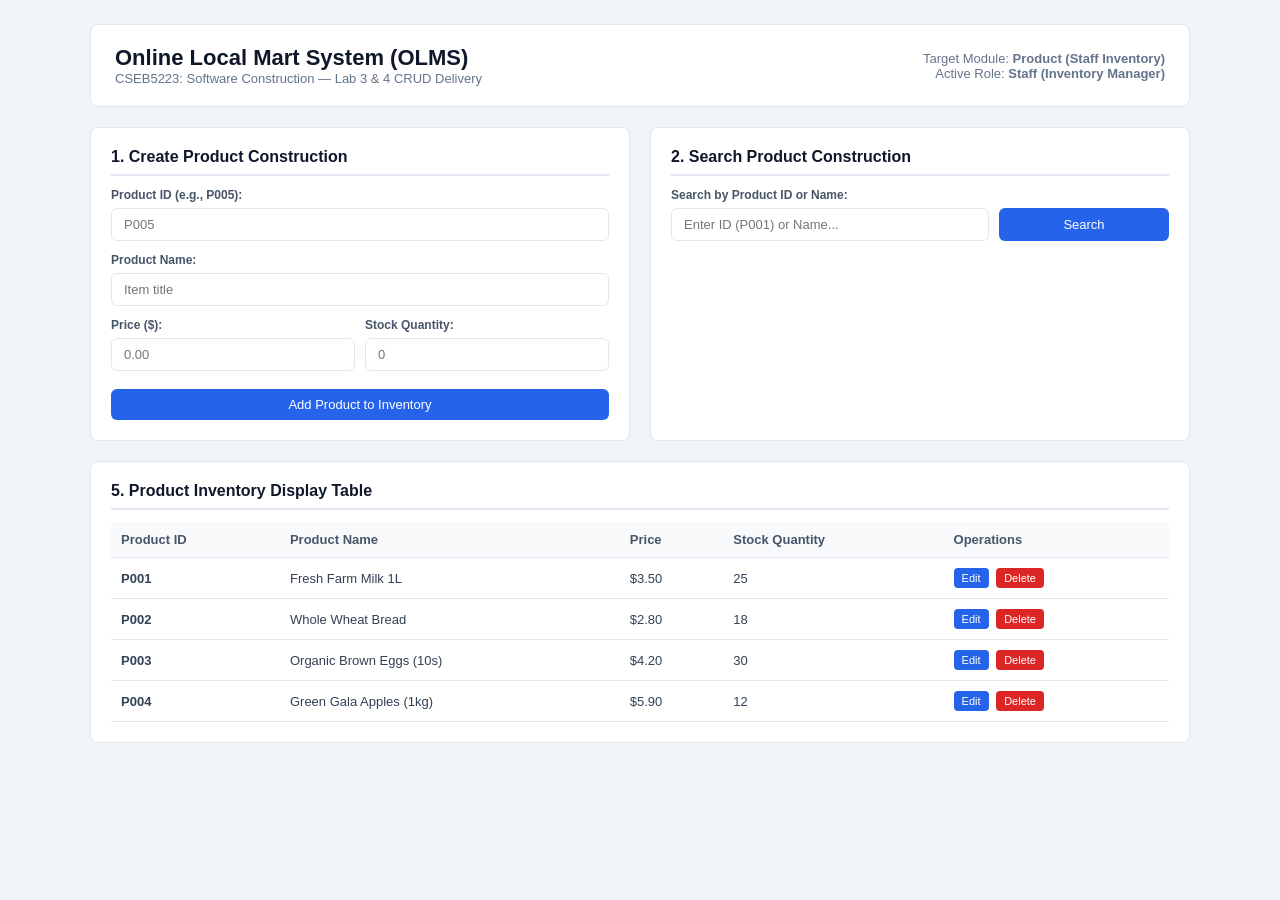
<file: OLMS Website_debugged.html>
<!DOCTYPE html>
<html lang="en">
<head>
    <meta charset="UTF-8">
    <meta name="viewport" content="width=device-width, initial-scale=1.0">
    <title>OLMS - Product Construction & CRUD Module</title>
    <style>
        :root {
            --primary: #2563eb;
            --danger: #dc2626;
            --success: #16a34a;
            --dark: #0f172a;
            --gray-light: #f8fafc;
            --border: #e2e8f0;
        }

        * { box-sizing: border-box; margin: 0; padding: 0; font-family: -apple-system, BlinkMacSystemFont, "Segoe UI", Roboto, sans-serif; }
        body { background: #f1f5f9; color: #334155; padding: 24px; }
        .container { max-width: 1100px; margin: 0 auto; }

        header {
            background: #fff; padding: 20px 24px; border-radius: 8px;
            border: 1px solid var(--border); margin-bottom: 20px;
            display: flex; justify-content: space-between; align-items: center;
        }
        h1 { font-size: 22px; color: var(--dark); }
        .meta-text { font-size: 13px; color: #64748b; }

        .grid { display: grid; grid-template-columns: 1fr 1fr; gap: 20px; margin-bottom: 20px; }
        .card { background: #fff; padding: 20px; border-radius: 8px; border: 1px solid var(--border); }
        .card-full { background: #fff; padding: 20px; border-radius: 8px; border: 1px solid var(--border); }
        h2 { font-size: 16px; margin-bottom: 12px; color: var(--dark); border-bottom: 2px solid var(--border); padding-bottom: 8px; }

        .form-group { display: flex; flex-direction: column; gap: 6px; margin-bottom: 12px; }
        label { font-size: 12px; font-weight: 600; color: #475569; }
        input, select, button { padding: 8px 12px; border: 1px solid var(--border); border-radius: 6px; font-size: 13px; outline: none; }
        .form-row { display: flex; gap: 10px; margin-top: 10px; }

        button { background-color: var(--primary); color: #fff; border: none; cursor: pointer; font-weight: 500; }
        button:hover { opacity: 0.9; }
        button.btn-danger { background-color: var(--danger); }
        button.btn-secondary { background-color: #64748b; }

        /* Status & Alert Messages */
        .message-box { padding: 10px 14px; border-radius: 6px; font-size: 13px; margin-top: 10px; display: none; }
        .msg-success { background: #dcfce7; color: #166534; border: 1px solid #bbf7d0; display: block; }
        .msg-error { background: #fee2e2; color: #991b1b; border: 1px solid #fecaca; display: block; }
        .msg-info { background: #e0f2fe; color: #075985; border: 1px solid #bae6fd; display: block; }

        table { width: 100%; border-collapse: collapse; margin-top: 10px; font-size: 13px; }
        th, td { text-align: left; padding: 10px; border-bottom: 1px solid var(--border); }
        th { background: #f8fafc; color: #475569; font-weight: 600; }
        .btn-action { padding: 4px 8px; font-size: 11px; margin-right: 4px; border-radius: 4px; }
    </style>
</head>
<body>

<div class="container">
    <header>
        <div>
            <h1>Online Local Mart System (OLMS)</h1>
            <p class="meta-text">CSEB5223: Software Construction — Lab 3 & 4 CRUD Delivery</p>
        </div>
        <div class="meta-text" style="text-align: right;">
            Target Module: <strong>Product (Staff Inventory)</strong><br>
            Active Role: <strong>Staff (Inventory Manager)</strong>
        </div>
    </header>

    <div class="grid">
        <!-- 1. CREATE FUNCTION CONSTRUCTION -->
        <div class="card">
            <h2>1. Create Product Construction</h2>
            <form id="createProductForm" onsubmit="handleCreateProduct(event)">
                <div class="form-group">
                    <label>Product ID (e.g., P005):</label>
                    <input type="text" id="create_productID" required placeholder="P005">
                </div>
                <div class="form-group">
                    <label>Product Name:</label>
                    <input type="text" id="create_name" required placeholder="Item title">
                </div>
                <div class="form-row">
                    <div class="form-group" style="flex: 1;">
                        <label>Price ($):</label>
                        <input type="number" step="0.01" min="0" id="create_price" required placeholder="0.00">
                    </div>
                    <div class="form-group" style="flex: 1;">
                        <label>Stock Quantity:</label>
                        <input type="number" min="0" id="create_stockQuantity" required placeholder="0">
                    </div>
                </div>
                <button type="submit" style="width: 100%; margin-top: 6px;">Add Product to Inventory</button>
            </form>
            <div id="createFeedback" class="message-box"></div>
        </div>

        <!-- 2. SEARCH FUNCTION CONSTRUCTION -->
        <div class="card">
            <h2>2. Search Product Construction</h2>
            <form onsubmit="handleSearchProduct(event)">
                <div class="form-group">
                    <label>Search by Product ID or Name:</label>
                    <div class="form-row" style="margin-top: 0;">
                        <input type="text" id="search_query" required placeholder="Enter ID (P001) or Name..." style="flex: 2;">
                        <button type="submit" style="flex: 1;">Search</button>
                    </div>
                </div>
            </form>
            <div id="searchFeedback" class="message-box"></div>
            <div id="searchResultsDisplay" style="margin-top: 10px;"></div>
        </div>
    </div>

    <!-- 3 & 4. EDIT & DELETE WORKSPACE -->
    <div id="editDeleteSection" class="card" style="display: none; margin-bottom: 20px;">
        <h2>3 & 4. Edit / Delete Product Workspace</h2>
        <form id="editForm" onsubmit="handleSaveEdit(event)">
            <input type="hidden" id="edit_productID">
            <div class="form-row">
                <div class="form-group" style="flex: 2;">
                    <label>Product Name:</label>
                    <input type="text" id="edit_name" required>
                </div>
                <div class="form-group" style="flex: 1;">
                    <label>Price ($):</label>
                    <input type="number" step="0.01" min="0" id="edit_price" required>
                </div>
                <div class="form-group" style="flex: 1;">
                    <label>Stock Quantity:</label>
                    <input type="number" min="0" id="edit_stockQuantity" required>
                </div>
            </div>
            <div class="form-row">
                <button type="submit" style="flex: 1;">Save Changes</button>
                <button type="button" class="btn-danger" onclick="handleDeletePrompt()" style="flex: 1;">Delete Product</button>
                <button type="button" class="btn-secondary" onclick="closeEditWorkspace()" style="flex: 1;">Cancel</button>
            </div>
        </form>
        <div id="editFeedback" class="message-box"></div>
    </div>

    <!-- 5. DATA DISPLAY FUNCTION CONSTRUCTION -->
    <div class="card-full">
        <h2>5. Product Inventory Display Table</h2>
        <table>
            <thead>
                <tr>
                    <th>Product ID</th>
                    <th>Product Name</th>
                    <th>Price</th>
                    <th>Stock Quantity</th>
                    <th>Operations</th>
                </tr>
            </thead>
            <tbody id="inventoryTableBody"></tbody>
        </table>
    </div>
</div>

<!-- ========================================================================== -->
<!-- OBJECT-ORIENTED PROGRAMMING: Product Class & Services -->
<!-- ========================================================================== -->
<script>
/**
 * Product Entity Class
 * Encapsulation: Strict private fields with explicit Getters & Setters
 * Conforms to Activity 3(a) & 3(b) standards
 */
class Product {
    #productID;
    #name;
    #price;
    #stockQuantity;

    constructor(productID, name, price, stockQuantity) {
        this.#productID = String(productID).trim();
        if (!this.#productID) throw new Error("Product ID cannot be empty.");
        this.name = name;
        this.price = price;
        this.stockQuantity = stockQuantity;
    }

    // --- Getters ---
    get productID() { return this.#productID; }
    get name() { return this.#name; }
    get price() { return this.#price; }
    get stockQuantity() { return this.#stockQuantity; }

    // --- Setters ---
    set name(value) {
        if (typeof value !== "string" || value.trim() === "") throw new Error("Product name cannot be empty.");
        this.#name = value.trim();
    }

    set price(value) {
        const parsed = Number(value);
        if (String(value).trim() === "" || !Number.isFinite(parsed) || parsed < 0) throw new Error("Price must be a non-negative decimal.");
        this.#price = parsed;
    }

    set stockQuantity(value) {
        const parsed = Number(value);
        if (String(value).trim() === "" || !Number.isSafeInteger(parsed) || parsed < 0) throw new Error("stockQuantity must be a non-negative integer.");
        this.#stockQuantity = parsed;
    }

    // --- Activity 3(a) UML Methods ---
    getDetails() {
        return {
            productID: this.#productID,
            name: this.#name,
            price: this.#price,
            stockQuantity: this.#stockQuantity
        };
    }

    updateProduct(name, price, stockQuantity) {
        const validated = new Product(this.#productID, name, price, stockQuantity);
        this.#name = validated.name;
        this.#price = validated.price;
        this.#stockQuantity = validated.stockQuantity;
    }
}

/**
 * ProductRepository (CRUD Service)
 * Enforces function length <= 30 lines rule
 */
class ProductRepository {
    #storage = [];

    constructor() {
        // Initial dataset matching OLMS inventory
        this.create(new Product("P001", "Fresh Farm Milk 1L", 3.50, 25));
        this.create(new Product("P002", "Whole Wheat Bread", 2.80, 18));
        this.create(new Product("P003", "Organic Brown Eggs (10s)", 4.20, 30));
        this.create(new Product("P004", "Green Gala Apples (1kg)", 5.90, 12));
    }

    getAll() {
        return [...this.#storage];
    }

    findById(productID) {
        const query = String(productID).trim().toLowerCase();
        return this.#storage.find(p => p.productID.toLowerCase() === query) || null;
    }

    findAny(query) {
        const q = String(query).trim().toLowerCase();
        return this.#storage.filter(p => 
            p.productID.toLowerCase().includes(q) || 
            p.name.toLowerCase().includes(q)
        );
    }

    create(product) {
        if (this.findById(product.productID)) {
            throw new Error(`Product ID ${product.productID} already exists in database.`);
        }
        this.#storage.push(product);
        return product;
    }

    update(productID, name, price, stockQuantity) {
        const product = this.findById(productID);
        if (!product) return null;
        product.updateProduct(name, price, stockQuantity);
        return product;
    }

    delete(productID) {
        const query = String(productID).trim().toLowerCase();
        const index = this.#storage.findIndex(p => p.productID.toLowerCase() === query);
        if (index === -1) return false;
        this.#storage.splice(index, 1);
        return true;
    }
}

// Global Repository Instance
const repo = new ProductRepository();

// ============================================================================
// UI CONTROLLER FUNCTIONS (< 30 lines per function rule)
// ============================================================================

// Activity 5: Data Display Function Construction
function renderInventoryTable() {
    const tableBody = document.getElementById("inventoryTableBody");
    const products = repo.getAll();
    tableBody.innerHTML = "";

    if (products.length === 0) {
        tableBody.innerHTML = `<tr><td colspan="5" style="text-align:center; color:#94a3b8;">No products found in system.</td></tr>`;
        return;
    }

    products.forEach(p => {
        const row = document.createElement("tr");
        row.innerHTML = `
            <td><strong></strong></td>
            <td></td>
            <td>$${p.price.toFixed(2)}</td>
            <td>${p.stockQuantity}</td>
            <td>
                <button class="btn-action">Edit</button>
                <button class="btn-action btn-danger">Delete</button>
            </td>
        `;
        row.cells[0].firstElementChild.textContent = p.productID;
        row.cells[1].textContent = p.name;
        row.cells[4].children[0].onclick = () => openEditWorkspace(p.productID);
        row.cells[4].children[1].onclick = () => confirmDirectDelete(p.productID);
        tableBody.appendChild(row);
    });
}

// Activity 1: Create Function Construction
function handleCreateProduct(event) {
    event.preventDefault();
    const feedback = document.getElementById("createFeedback");
    try {
        const id = document.getElementById("create_productID").value;
        const name = document.getElementById("create_name").value;
        const price = document.getElementById("create_price").value;
        const stock = document.getElementById("create_stockQuantity").value;

        const newProd = new Product(id, name, price, stock);
        repo.create(newProd);

        feedback.className = "message-box msg-success";
        feedback.textContent = `Product [${newProd.productID}] "${newProd.name}" created successfully.`;
        document.getElementById("createProductForm").reset();
        renderInventoryTable();
    } catch (err) {
        feedback.className = "message-box msg-error";
        feedback.textContent = err.message;
    }
}

// Activity 2: Search Function Construction
function handleSearchProduct(event) {
    event.preventDefault();
    const query = document.getElementById("search_query").value;
    const feedback = document.getElementById("searchFeedback");
    const resultsContainer = document.getElementById("searchResultsDisplay");

    resultsContainer.innerHTML = "";
    const matches = repo.findAny(query);

    if (matches.length === 0) {
        feedback.className = "message-box msg-error";
        feedback.textContent = `Not found: No product matching "${query}".`;
        return;
    }

    feedback.className = "message-box msg-info";
    feedback.textContent = `Search successful: Found ${matches.length} matching product(s).`;

    resultsContainer.innerHTML = `<table><thead><tr><th>ID</th><th>Name</th><th>Price</th><th>Stock</th><th>Action</th></tr></thead><tbody></tbody></table>`;
    const body = resultsContainer.querySelector("tbody");
    matches.forEach(p => {
        const row = body.insertRow();
        [p.productID, p.name, `$${p.price.toFixed(2)}`, p.stockQuantity].forEach(value => {
            row.insertCell().textContent = value;
        });
        const button = document.createElement("button");
        button.className = "btn-action";
        button.textContent = "Select";
        button.onclick = () => openEditWorkspace(p.productID);
        row.insertCell().appendChild(button);
    });
}

// Activity 3: Edit Function Construction
function openEditWorkspace(productID) {
    const product = repo.findById(productID);
    if (!product) return;

    document.getElementById("edit_productID").value = product.productID;
    document.getElementById("edit_name").value = product.name;
    document.getElementById("edit_price").value = product.price;
    document.getElementById("edit_stockQuantity").value = product.stockQuantity;

    const feedback = document.getElementById("editFeedback");
    feedback.className = "message-box msg-info";
    feedback.textContent = `Loaded product ${product.productID} for editing.`;

    document.getElementById("editDeleteSection").style.display = "block";
    document.getElementById("editDeleteSection").scrollIntoView({ behavior: 'smooth' });
}

function handleSaveEdit(event) {
    event.preventDefault();
    const id = document.getElementById("edit_productID").value;
    const name = document.getElementById("edit_name").value;
    const price = document.getElementById("edit_price").value;
    const stock = document.getElementById("edit_stockQuantity").value;
    const feedback = document.getElementById("editFeedback");

    try {
        const updated = repo.update(id, name, price, stock);
        if (!updated) throw new Error("Product no longer exists.");
        feedback.className = "message-box msg-success";
        feedback.textContent = `Product ${updated.productID} updated successfully. Validation verified.`;
        renderInventoryTable();
    } catch (err) {
        feedback.className = "message-box msg-error";
        feedback.textContent = err.message;
    }
}

// Activity 4: Delete Function Construction
function handleDeletePrompt() {
    const id = document.getElementById("edit_productID").value;
    const product = repo.findById(id);
    if (!product) return;

    const confirmed = confirm(
        `Confirm Deletion?\n\n` +
        `Product ID: ${product.productID}\n` +
        `Name: ${product.name}\n` +
        `Price: $${product.price.toFixed(2)}\n` +
        `Stock: ${product.stockQuantity}\n\n` +
        `Are you sure you want to delete this record?`
    );

    if (confirmed) {
        repo.delete(id);
        closeEditWorkspace();
        renderInventoryTable();
        alert(`Product ${id} has been permanently deleted.`);
    }
}

function confirmDirectDelete(productID) {
    openEditWorkspace(productID);
    handleDeletePrompt();
}

function closeEditWorkspace() {
    document.getElementById("editDeleteSection").style.display = "none";
    document.getElementById("editForm").reset();
    document.getElementById("editFeedback").className = "message-box";
}

// Initialize display on load
renderInventoryTable();
</script>

</body>
</html>
</file>
